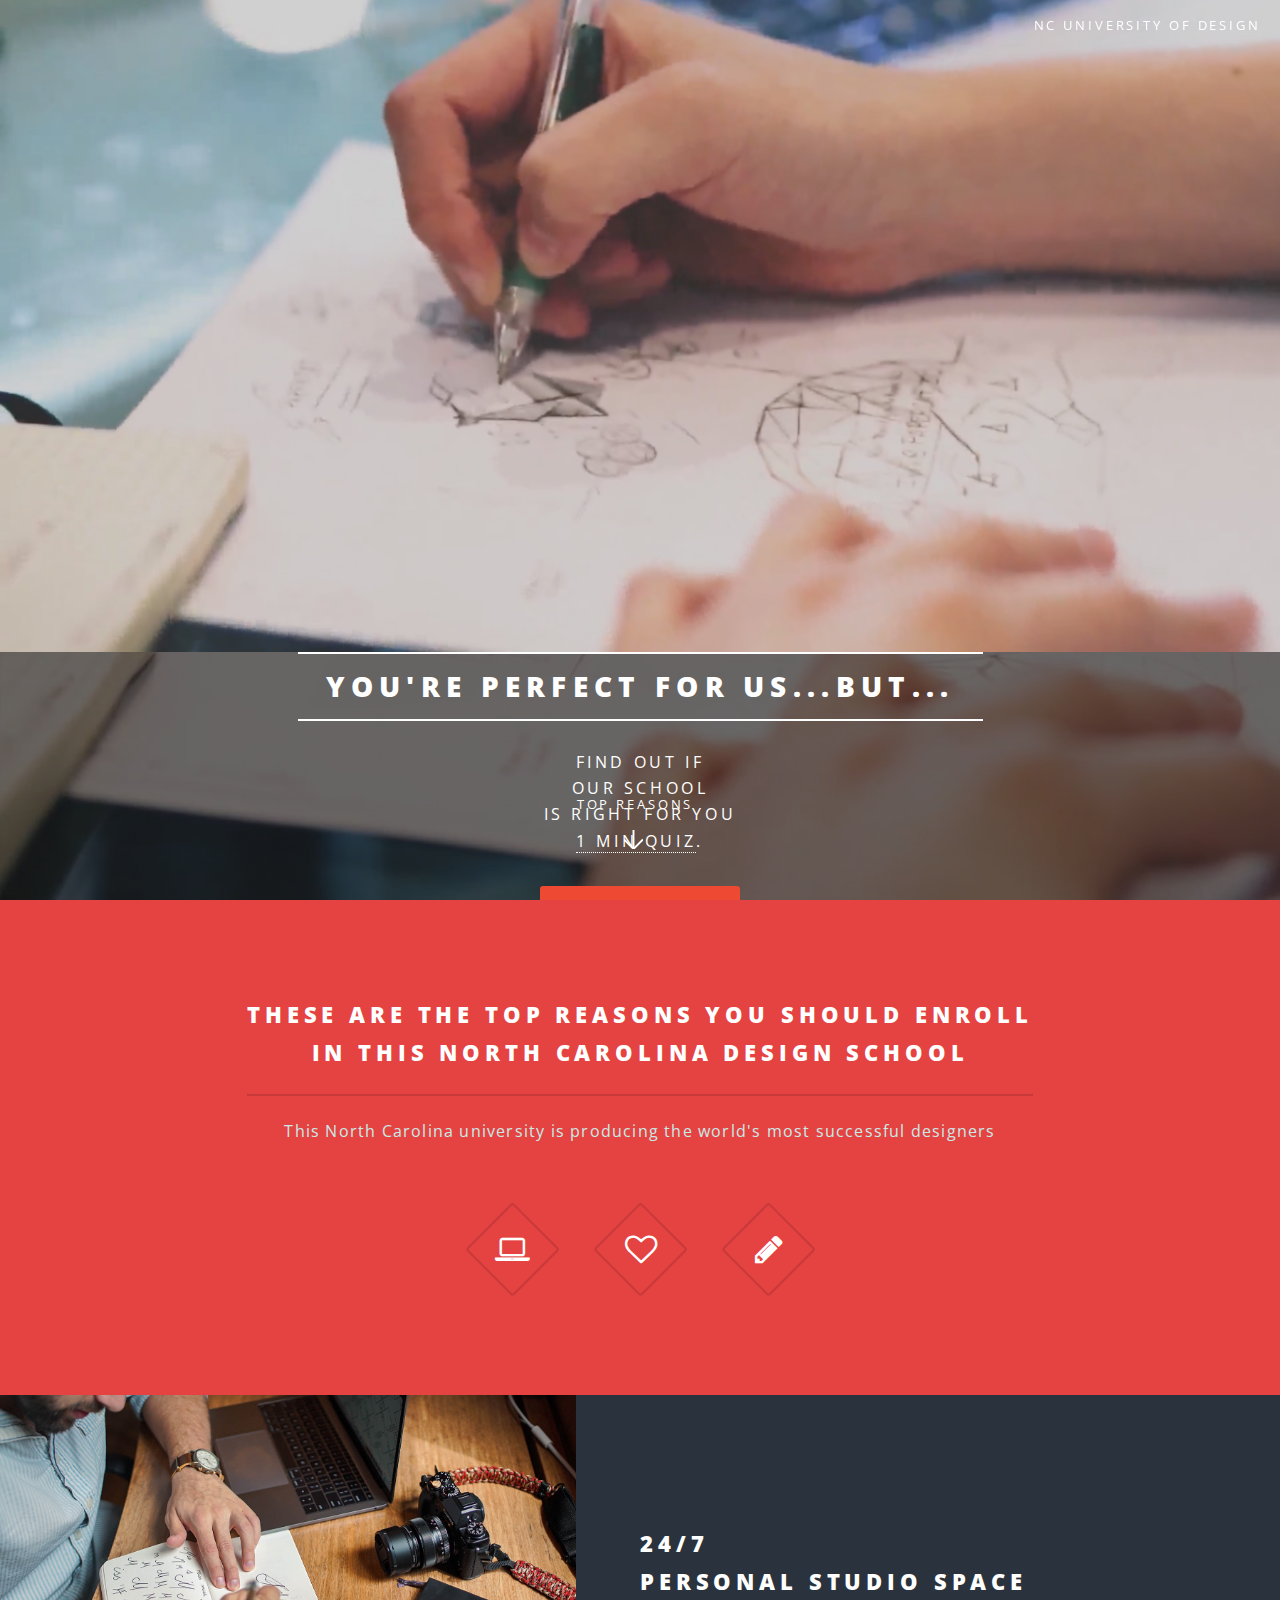
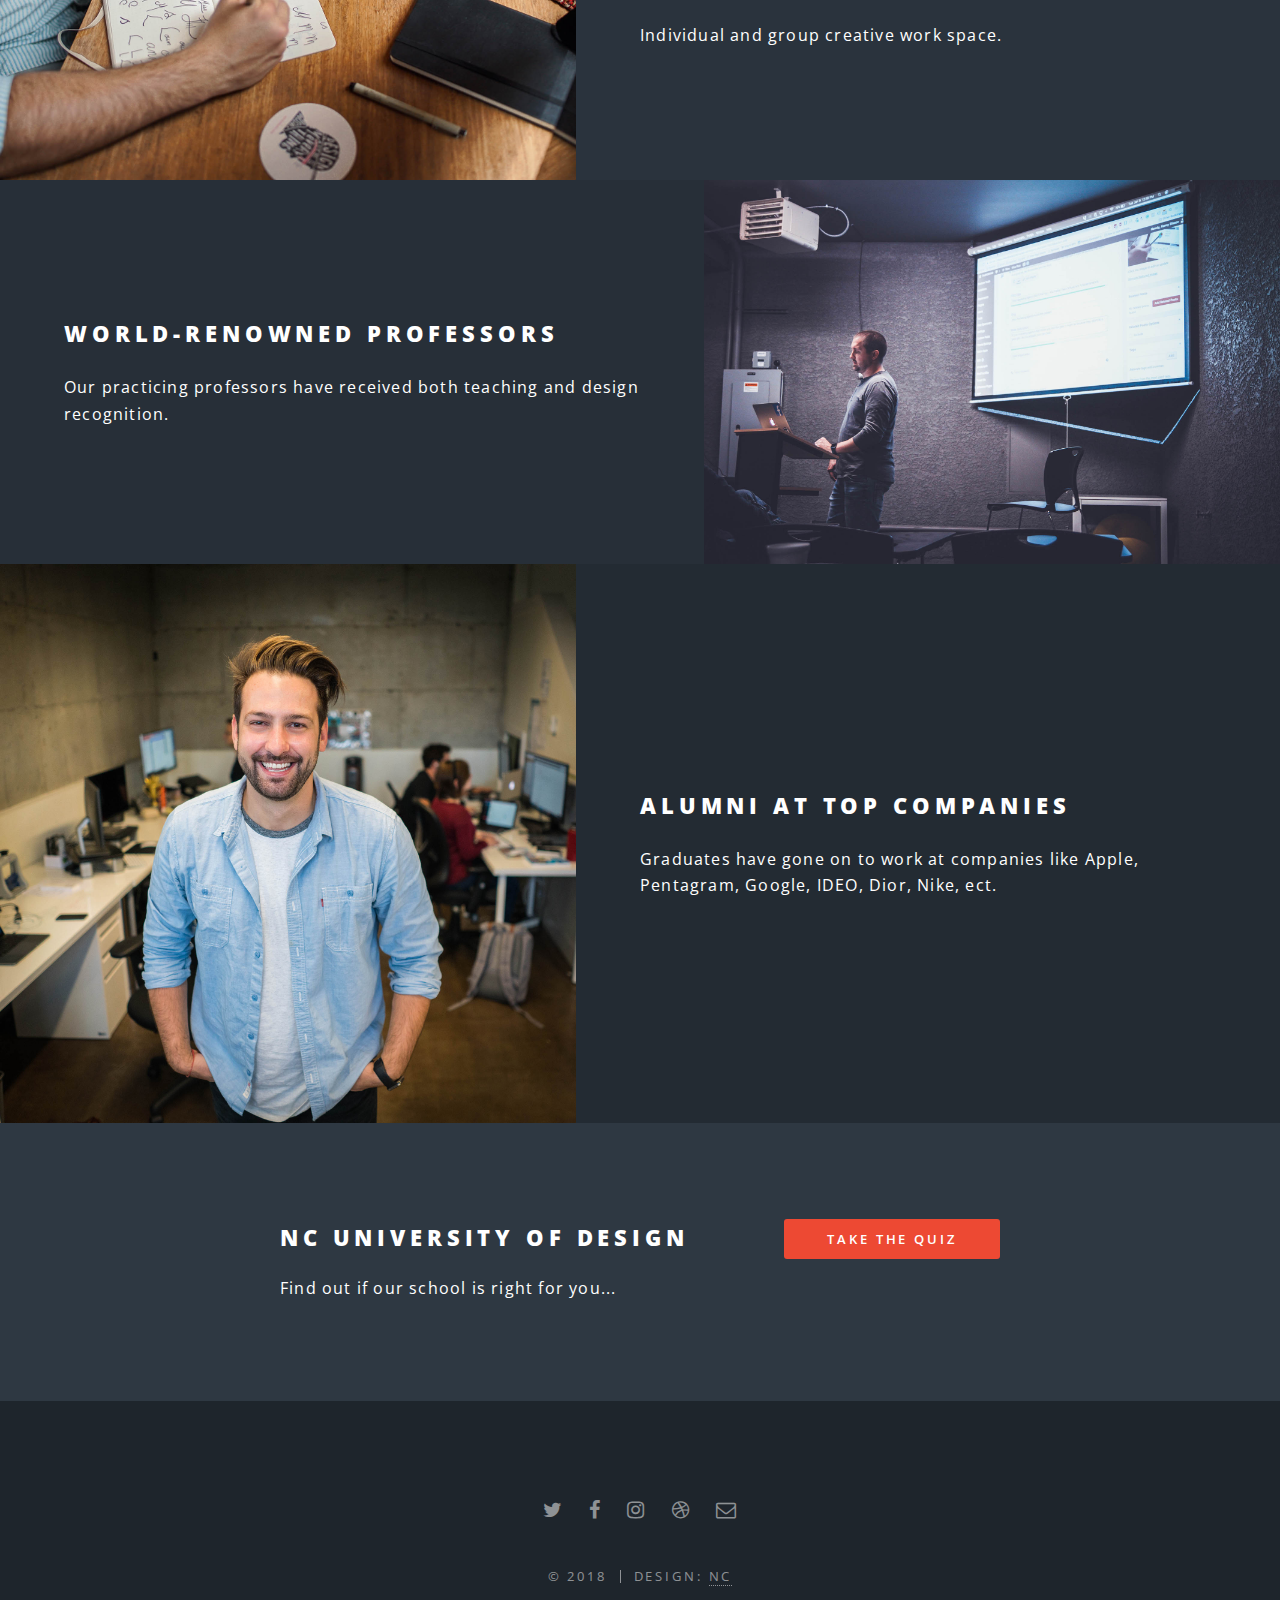
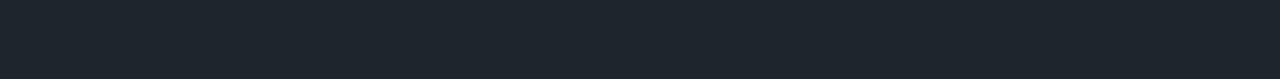
<file: index.html>
<!DOCTYPE HTML>
<!--
	Spectral by HTML5 UP
	html5up.net | @ajlkn
	Free for personal and commercial use under the CCA 3.0 license (html5up.net/license)
-->
<html>
	<head>
<!-- Global site tag (gtag.js) - Google Analytics -->
<script async src="https://www.googletagmanager.com/gtag/js?id=UA-113522262-2"></script>
<script>
  window.dataLayer = window.dataLayer || [];
  function gtag(){dataLayer.push(arguments);}
  gtag('js', new Date());

  gtag('config', 'UA-113522262-2');
</script>

		<title>NC University of Design</title>
		<meta charset="utf-8" />
		<meta name="viewport" content="width=device-width, initial-scale=1" />
		<!--[if lte IE 8]><script src="assets/js/ie/html5shiv.js"></script><![endif]-->
		<link rel="stylesheet" href="assets/css/main.css" />
		<!--[if lte IE 8]><link rel="stylesheet" href="assets/css/ie8.css" /><![endif]-->
		<!--[if lte IE 9]><link rel="stylesheet" href="assets/css/ie9.css" /><![endif]-->
	</head>
	<body class="landing">

		<!-- Page Wrapper -->
			<div id="page-wrapper">


				<!-- Header -->
					<header id="header" class="alt">
						<h1><a href="index.html"></a></h1>
						<nav id="nav">
							<ul>
								<li class="special">
									<a href="" class=""><span>NC University of Design</span></a>
									<div id="menu">
										<ul>
<!--											<li><a href="index.html">Home</a></li>-->
<!--											<li><a href="generic.html">Learn More</a></li>-->
											
										</ul>
									</div>
								</li>
							</ul>
						</nav>
					</header>

				<!-- Banner -->
					<section id="banner">

                        <video id="myVideo" autoplay poster="images/preloadPoster.png" >
<!--                        <source src="images/bannervid.mp4" type="video/mp4" >-->
                        </video>

						<div class="inner">
							<h2>YOU'RE PERFECT FOR US...BUT...</h2>
							<p>Find out IF<br />
							our school  <br />
							is right for you <br />
<a href="/generic.html">1 min Quiz</a>.</p>
							<ul class="actions">
                                <li><a href="generic.html" class="button special">Take The Quiz</a></li>
               
							</ul>
						</div>
						<a href="#one" class="more scrolly">Top Reasons</a>
					</section>

				<!-- One -->
					<section id="one" class="wrapper style1 special">
						<div class="inner">
							<header class="major">
								<h2>These are the Top reasons you should enroll 
<br />
								in this North Carolina Design School</h2>
								<p>This North Carolina university is producing the world's most successful designers<br />
								</p>
							</header>
							<ul class="icons major">
								<li><span class="icon fa-laptop major style1"><span class="label">Lorem</span></span></li>
								<li><span class="icon fa-heart-o major style2"><span class="label">Ipsum</span></span></li>
								<li><span class="icon fa-pencil major style3"><span class="label">Dolor</span></span></li>
							</ul>
						</div>
					</section>

				<!-- Two -->
					<section id="two" class="wrapper alt style2">
						<section class="spotlight">
							<div class="image"><img src="images/pic01.jpg" alt="" /></div><div class="content">
								<h2>24/7<br />
								Personal Studio Space</h2>
								<p>Individual and group creative work space.</p>
							</div>
						</section>
						<section class="spotlight">
							<div class="image"><img src="images/pic02.jpg" alt="" /></div><div class="content">
								<h2>World-Renowned Professors<br />
								</h2>
								<p>Our practicing professors have received both teaching and design recognition.</p>
							</div>
						</section>
						<section class="spotlight">
							<div class="image"><img src="images/pic03.jpg" alt="" /></div><div class="content">
								<h2>Alumni at Top Companies<br />
								</h2>
								<p>Graduates have gone on to work at companies like Apple, Pentagram, Google, IDEO, Dior, Nike, ect.</p>
							</div>
						</section>
					</section>

				<!-- Three -->
<!--					<section id="three" class="wrapper style3 special">-->
						<div class="inner">
<!--
							<header class="major">
								<h2>Accumsan mus tortor nunc aliquet</h2>
								<p>Aliquam ut ex ut augue consectetur interdum. Donec amet imperdiet eleifend<br />
								fringilla tincidunt. Nullam dui leo Aenean mi ligula, rhoncus ullamcorper.</p>
							</header>
-->
<!--							<ul class="features">-->
<!--
								<li class="icon fa-laptop">
									<h3>Personal Studio Space</h3>
									<p>Individual and group creative work space</p>
								</li>
								<li class="icon fa-pencil">
									<h3>World-Renowned Professors</h3>
									<p>Our practicing professors have received both teaching and design recognition.</p>
								</li>
								<li class="icon fa-laptop">
									<h3>Alumni at Top Companies</h3>
									<p>Graduates have gone on to work at companies like Apple, Pentagram, Google, IDEO, Dior, Nike, ect.</p>
								</li>
								<li class="icon fa-laptop">
									<h3>Cutting-Edge Technology</h3>
									<p>State of the art material and computer labs.</p>
								</li>
								<li class="icon fa-graduation-cap">
									<h3>International Experience</h3>
									<p>Options for study abroad at programs all over the world.</p>
								</li>
								<li class="icon fa-flag-o">
									<h3>Many Design Majors</h3>
									<p>From architecture to industrial and graphic design, and more. We have it all.</p>
								</li>
-->
<!--							</ul>-->
						</div>
<!--					</section>-->

				<!-- CTA -->
					<section id="cta" class="wrapper style4">
						<div class="inner">
							<header>
								<h2>NC University of Design</h2>
								<p>Find out if our school is right for you...</p>
							</header>
							<ul class="actions vertical">
								<li><a href="generic.html" class="button fit special">Take The Quiz</a></li>
<!--								<li><a href="#" class="button fit">Learn More</a></li>-->
							</ul>
						</div>
					</section>

				<!-- Footer -->
					<footer id="footer">
						<ul class="icons">
							<li><a href="#" class="icon fa-twitter"><span class="label">Twitter</span></a></li>
							<li><a href="#" class="icon fa-facebook"><span class="label">Facebook</span></a></li>
							<li><a href="#" class="icon fa-instagram"><span class="label">Instagram</span></a></li>
							<li><a href="#" class="icon fa-dribbble"><span class="label">Dribbble</span></a></li>
							<li><a href="#" class="icon fa-envelope-o"><span class="label">Email</span></a></li>
						</ul>
						<ul class="copyright">
							<li>&copy; 2018</li><li>Design: <a href="">NC</a></li>
						</ul>
					</footer>

			</div>

		<!-- Scripts -->
			<script src="assets/js/jquery.min.js"></script>
			<script src="assets/js/jquery.scrollex.min.js"></script>
			<script src="assets/js/jquery.scrolly.min.js"></script>
			<script src="assets/js/skel.min.js"></script>
			<script src="assets/js/util.js"></script>
			<!--[if lte IE 8]><script src="assets/js/ie/respond.min.js"></script><![endif]-->
			<script src="assets/js/main.js"></script>

	</body>
</html>
</file>
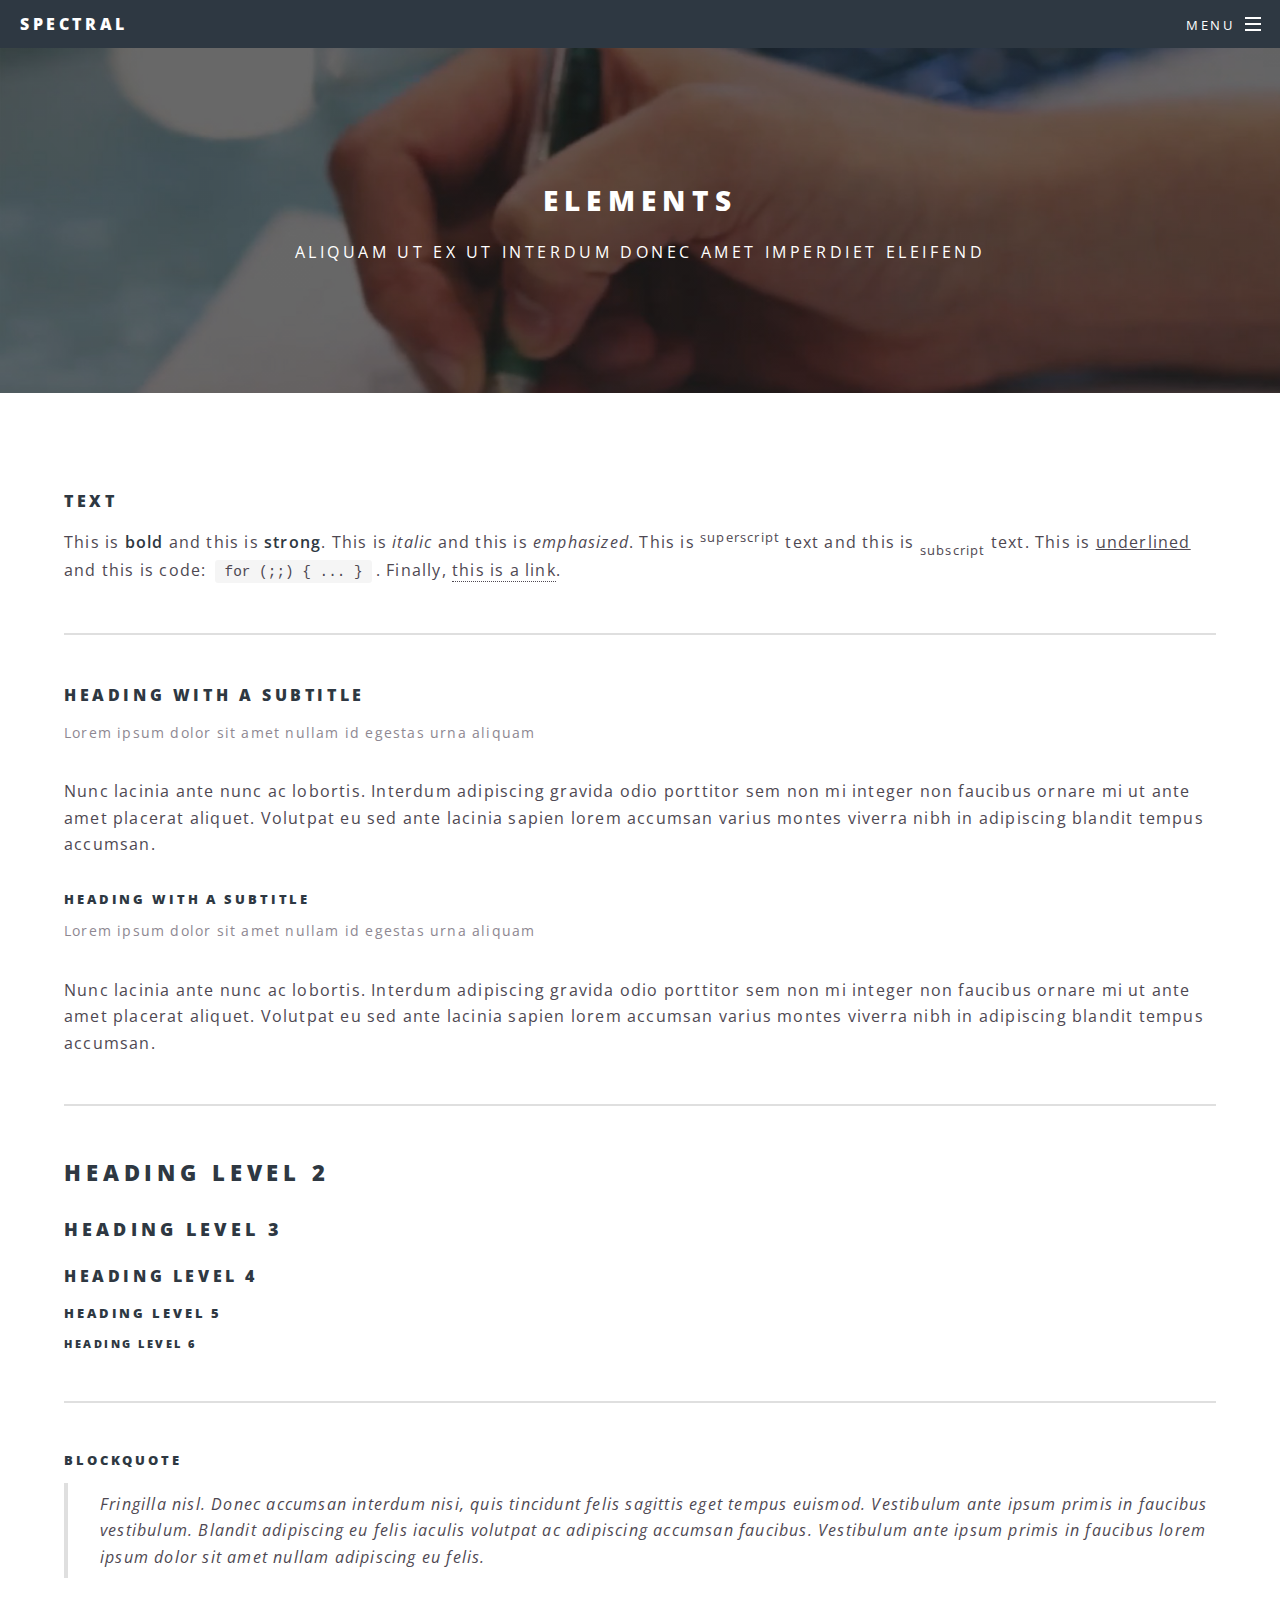
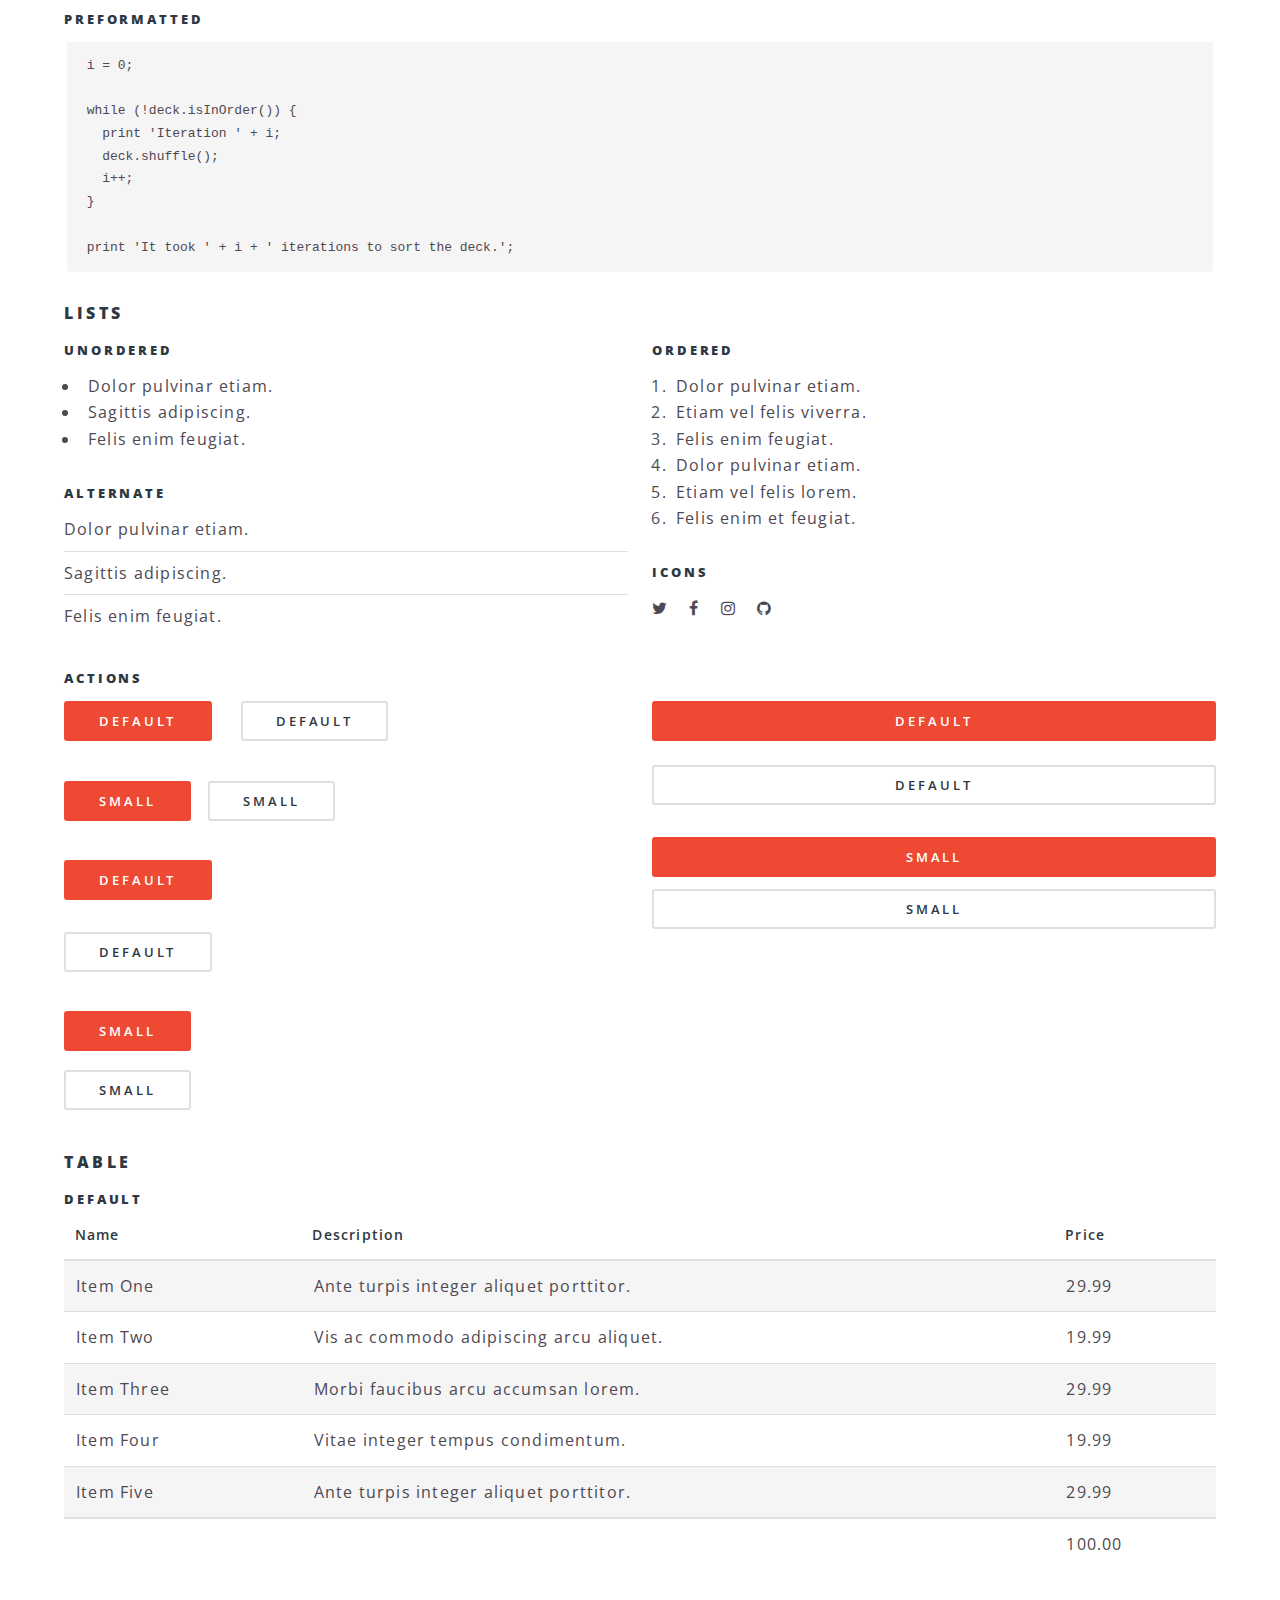
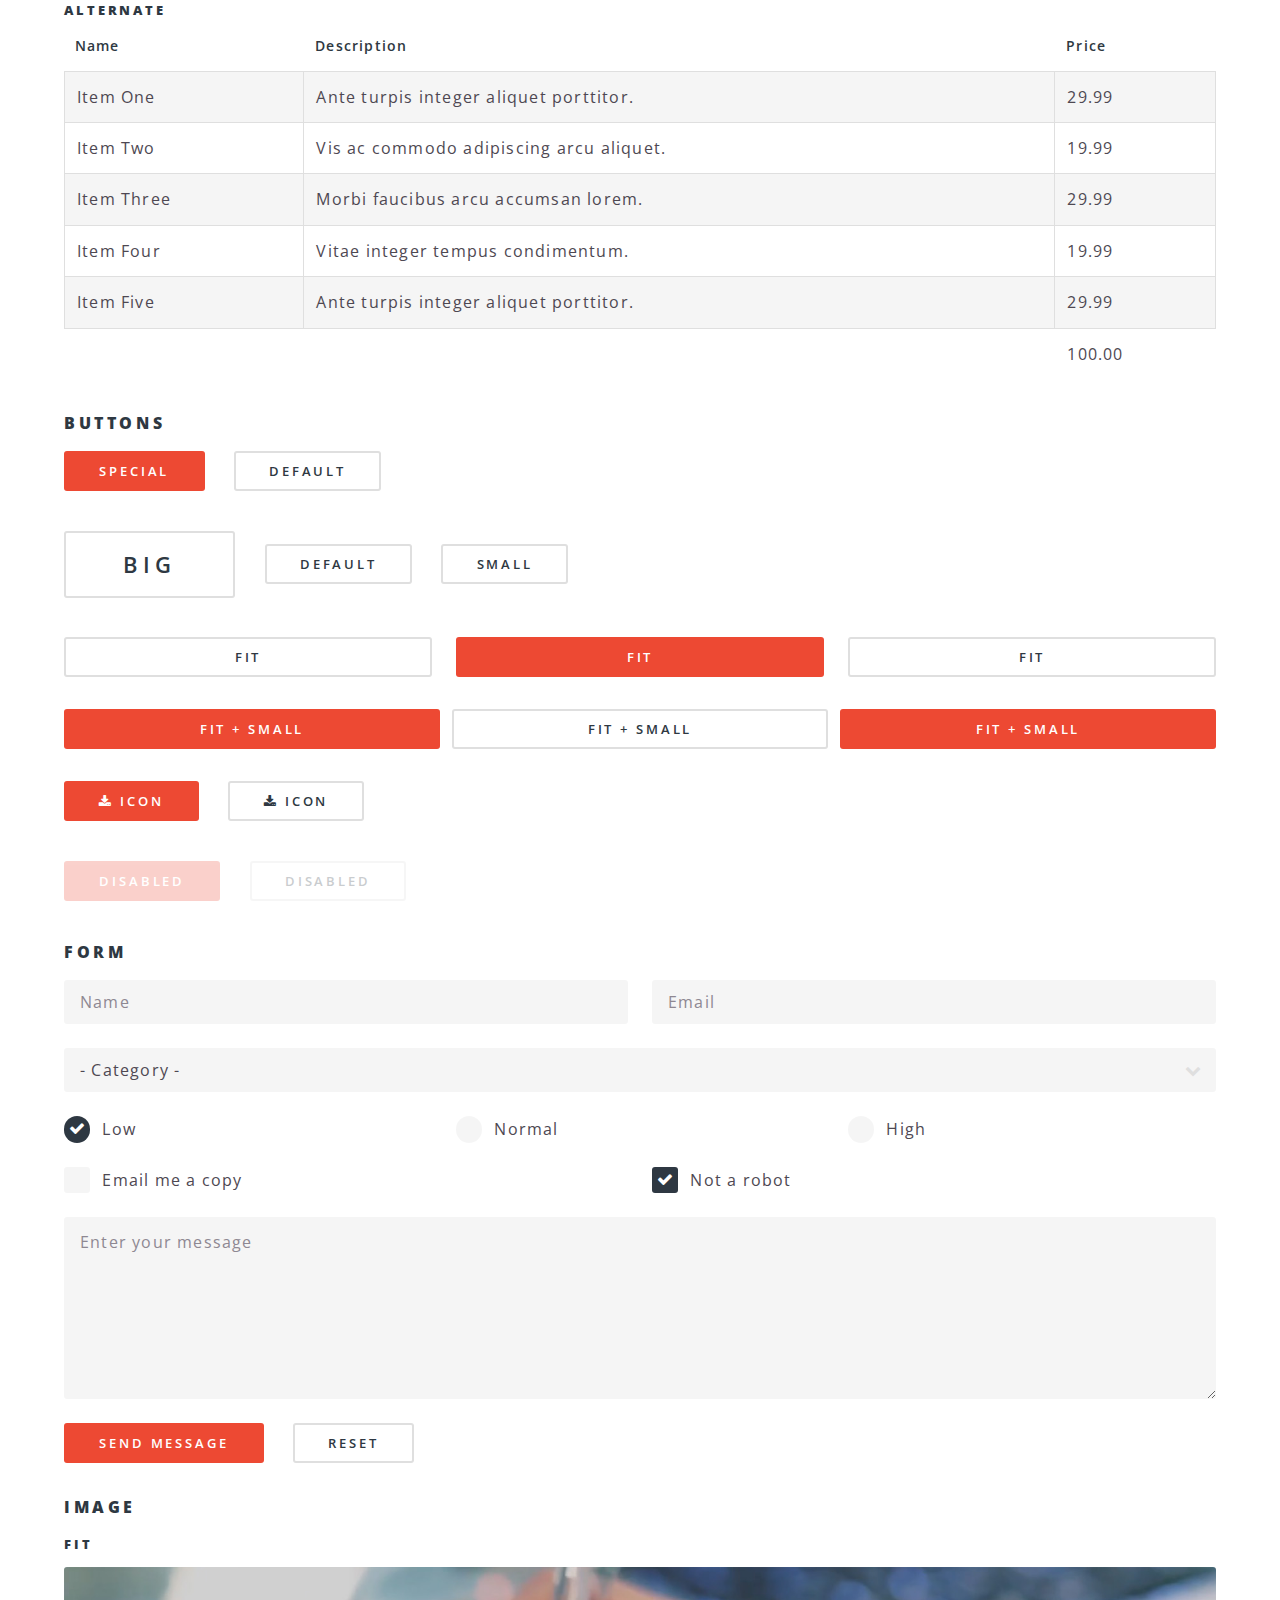
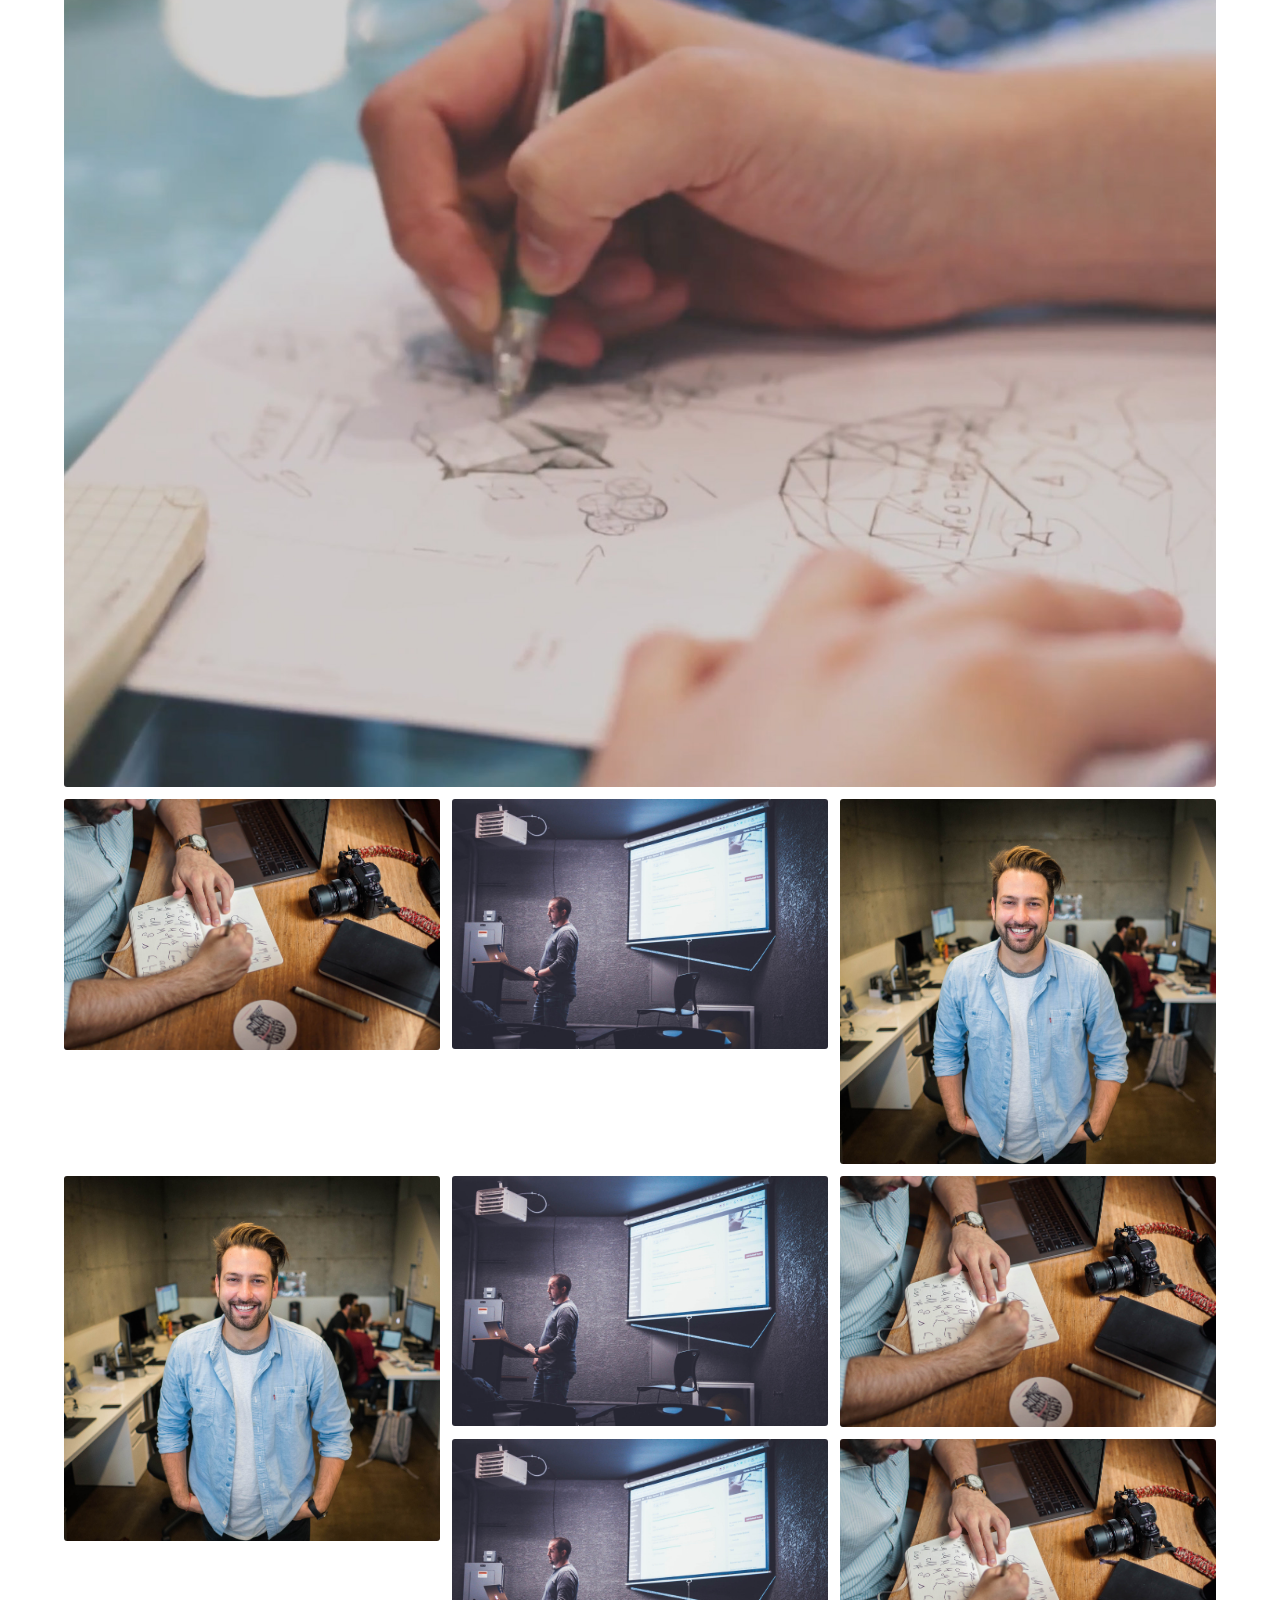
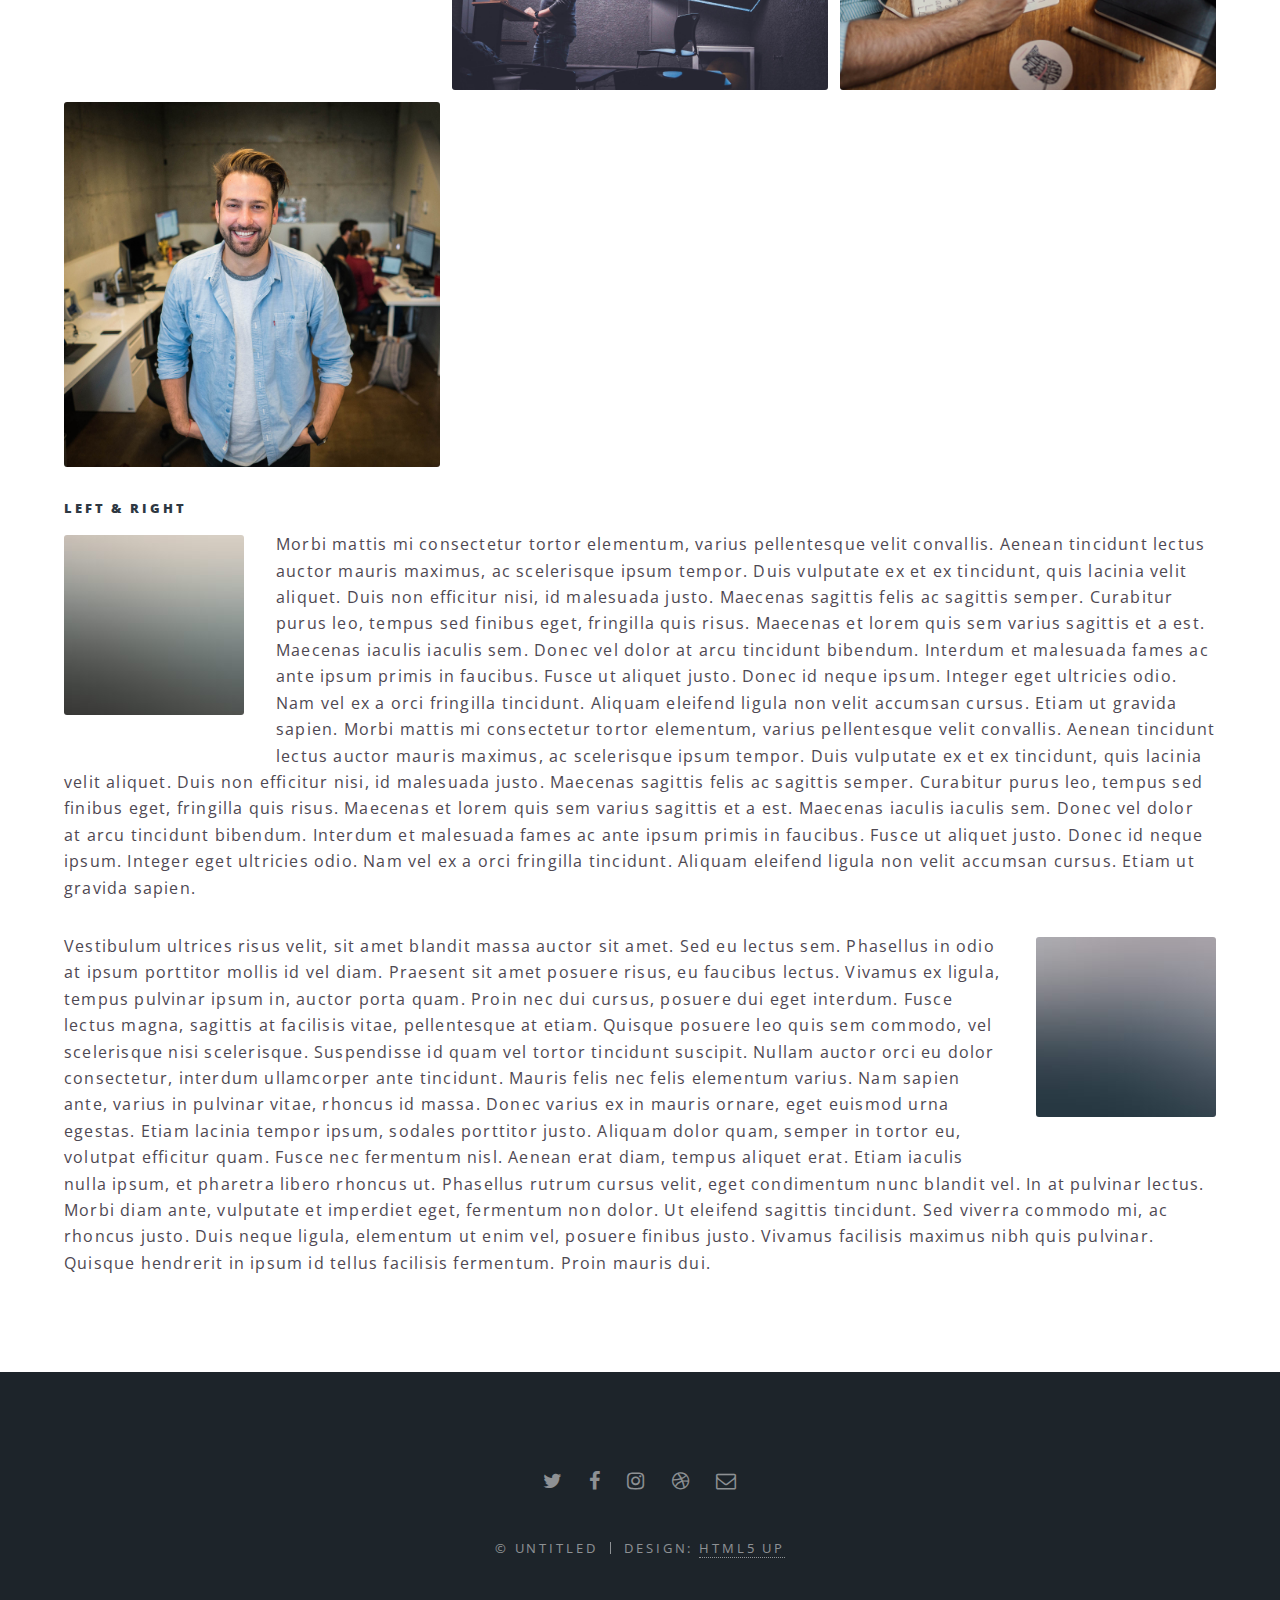
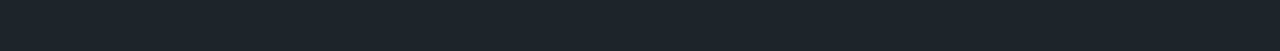
<file: elements.html>
<!DOCTYPE HTML>
<!--
	Spectral by HTML5 UP
	html5up.net | @ajlkn
	Free for personal and commercial use under the CCA 3.0 license (html5up.net/license)
-->
<html>
	<head>
		<title>Elements - Spectral by HTML5 UP</title>
		<meta charset="utf-8" />
		<meta name="viewport" content="width=device-width, initial-scale=1" />
		<!--[if lte IE 8]><script src="assets/js/ie/html5shiv.js"></script><![endif]-->
		<link rel="stylesheet" href="assets/css/main.css" />
		<!--[if lte IE 8]><link rel="stylesheet" href="assets/css/ie8.css" /><![endif]-->
		<!--[if lte IE 9]><link rel="stylesheet" href="assets/css/ie9.css" /><![endif]-->
	</head>
	<body>

		<!-- Page Wrapper -->
			<div id="page-wrapper">

				<!-- Header -->
					<header id="header">
						<h1><a href="index.html">Spectral</a></h1>
						<nav id="nav">
							<ul>
								<li class="special">
									<a href="#menu" class="menuToggle"><span>Menu</span></a>
									<div id="menu">
										<ul>
											<li><a href="index.html">Home</a></li>
											<li><a href="generic.html">Generic</a></li>
											<li><a href="elements.html">Elements</a></li>
											<li><a href="#">Sign Up</a></li>
											<li><a href="#">Log In</a></li>
										</ul>
									</div>
								</li>
							</ul>
						</nav>
					</header>

				<!-- Main -->
					<article id="main">
						<header>
							<h2>Elements</h2>
							<p>Aliquam ut ex ut interdum donec amet imperdiet eleifend</p>
						</header>
						<section class="wrapper style5">
							<div class="inner">

								<section>
									<h4>Text</h4>
									<p>This is <b>bold</b> and this is <strong>strong</strong>. This is <i>italic</i> and this is <em>emphasized</em>.
									This is <sup>superscript</sup> text and this is <sub>subscript</sub> text.
									This is <u>underlined</u> and this is code: <code>for (;;) { ... }</code>. Finally, <a href="#">this is a link</a>.</p>
									<hr />
									<header>
										<h4>Heading with a Subtitle</h4>
										<p>Lorem ipsum dolor sit amet nullam id egestas urna aliquam</p>
									</header>
									<p>Nunc lacinia ante nunc ac lobortis. Interdum adipiscing gravida odio porttitor sem non mi integer non faucibus ornare mi ut ante amet placerat aliquet. Volutpat eu sed ante lacinia sapien lorem accumsan varius montes viverra nibh in adipiscing blandit tempus accumsan.</p>
									<header>
										<h5>Heading with a Subtitle</h5>
										<p>Lorem ipsum dolor sit amet nullam id egestas urna aliquam</p>
									</header>
									<p>Nunc lacinia ante nunc ac lobortis. Interdum adipiscing gravida odio porttitor sem non mi integer non faucibus ornare mi ut ante amet placerat aliquet. Volutpat eu sed ante lacinia sapien lorem accumsan varius montes viverra nibh in adipiscing blandit tempus accumsan.</p>
									<hr />
									<h2>Heading Level 2</h2>
									<h3>Heading Level 3</h3>
									<h4>Heading Level 4</h4>
									<h5>Heading Level 5</h5>
									<h6>Heading Level 6</h6>
									<hr />
									<h5>Blockquote</h5>
									<blockquote>Fringilla nisl. Donec accumsan interdum nisi, quis tincidunt felis sagittis eget tempus euismod. Vestibulum ante ipsum primis in faucibus vestibulum. Blandit adipiscing eu felis iaculis volutpat ac adipiscing accumsan faucibus. Vestibulum ante ipsum primis in faucibus lorem ipsum dolor sit amet nullam adipiscing eu felis.</blockquote>
									<h5>Preformatted</h5>
									<pre><code>i = 0;

while (!deck.isInOrder()) {
  print 'Iteration ' + i;
  deck.shuffle();
  i++;
}

print 'It took ' + i + ' iterations to sort the deck.';</code></pre>
								</section>

								<section>
									<h4>Lists</h4>
									<div class="row">
										<div class="6u 12u$(medium)">
											<h5>Unordered</h5>
											<ul>
												<li>Dolor pulvinar etiam.</li>
												<li>Sagittis adipiscing.</li>
												<li>Felis enim feugiat.</li>
											</ul>
											<h5>Alternate</h5>
											<ul class="alt">
												<li>Dolor pulvinar etiam.</li>
												<li>Sagittis adipiscing.</li>
												<li>Felis enim feugiat.</li>
											</ul>
										</div>
										<div class="6u$ 12u$(medium)">
											<h5>Ordered</h5>
											<ol>
												<li>Dolor pulvinar etiam.</li>
												<li>Etiam vel felis viverra.</li>
												<li>Felis enim feugiat.</li>
												<li>Dolor pulvinar etiam.</li>
												<li>Etiam vel felis lorem.</li>
												<li>Felis enim et feugiat.</li>
											</ol>
											<h5>Icons</h5>
											<ul class="icons">
												<li><a href="#" class="icon fa-twitter"><span class="label">Twitter</span></a></li>
												<li><a href="#" class="icon fa-facebook"><span class="label">Facebook</span></a></li>
												<li><a href="#" class="icon fa-instagram"><span class="label">Instagram</span></a></li>
												<li><a href="#" class="icon fa-github"><span class="label">Github</span></a></li>
											</ul>
										</div>
									</div>
									<h5>Actions</h5>
									<div class="row">
										<div class="6u 12u$(medium)">
											<ul class="actions">
												<li><a href="#" class="button special">Default</a></li>
												<li><a href="#" class="button">Default</a></li>
											</ul>
											<ul class="actions small">
												<li><a href="#" class="button special small">Small</a></li>
												<li><a href="#" class="button small">Small</a></li>
											</ul>
											<ul class="actions vertical">
												<li><a href="#" class="button special">Default</a></li>
												<li><a href="#" class="button">Default</a></li>
											</ul>
											<ul class="actions vertical small">
												<li><a href="#" class="button special small">Small</a></li>
												<li><a href="#" class="button small">Small</a></li>
											</ul>
										</div>
										<div class="6u 12u$(medium)">
											<ul class="actions vertical">
												<li><a href="#" class="button special fit">Default</a></li>
												<li><a href="#" class="button fit">Default</a></li>
											</ul>
											<ul class="actions vertical small">
												<li><a href="#" class="button special small fit">Small</a></li>
												<li><a href="#" class="button small fit">Small</a></li>
											</ul>
										</div>
									</div>
								</section>

								<section>
									<h4>Table</h4>
									<h5>Default</h5>
									<div class="table-wrapper">
										<table>
											<thead>
												<tr>
													<th>Name</th>
													<th>Description</th>
													<th>Price</th>
												</tr>
											</thead>
											<tbody>
												<tr>
													<td>Item One</td>
													<td>Ante turpis integer aliquet porttitor.</td>
													<td>29.99</td>
												</tr>
												<tr>
													<td>Item Two</td>
													<td>Vis ac commodo adipiscing arcu aliquet.</td>
													<td>19.99</td>
												</tr>
												<tr>
													<td>Item Three</td>
													<td> Morbi faucibus arcu accumsan lorem.</td>
													<td>29.99</td>
												</tr>
												<tr>
													<td>Item Four</td>
													<td>Vitae integer tempus condimentum.</td>
													<td>19.99</td>
												</tr>
												<tr>
													<td>Item Five</td>
													<td>Ante turpis integer aliquet porttitor.</td>
													<td>29.99</td>
												</tr>
											</tbody>
											<tfoot>
												<tr>
													<td colspan="2"></td>
													<td>100.00</td>
												</tr>
											</tfoot>
										</table>
									</div>

									<h5>Alternate</h5>
									<div class="table-wrapper">
										<table class="alt">
											<thead>
												<tr>
													<th>Name</th>
													<th>Description</th>
													<th>Price</th>
												</tr>
											</thead>
											<tbody>
												<tr>
													<td>Item One</td>
													<td>Ante turpis integer aliquet porttitor.</td>
													<td>29.99</td>
												</tr>
												<tr>
													<td>Item Two</td>
													<td>Vis ac commodo adipiscing arcu aliquet.</td>
													<td>19.99</td>
												</tr>
												<tr>
													<td>Item Three</td>
													<td> Morbi faucibus arcu accumsan lorem.</td>
													<td>29.99</td>
												</tr>
												<tr>
													<td>Item Four</td>
													<td>Vitae integer tempus condimentum.</td>
													<td>19.99</td>
												</tr>
												<tr>
													<td>Item Five</td>
													<td>Ante turpis integer aliquet porttitor.</td>
													<td>29.99</td>
												</tr>
											</tbody>
											<tfoot>
												<tr>
													<td colspan="2"></td>
													<td>100.00</td>
												</tr>
											</tfoot>
										</table>
									</div>
								</section>

								<section>
									<h4>Buttons</h4>
									<ul class="actions">
										<li><a href="#" class="button special">Special</a></li>
										<li><a href="#" class="button">Default</a></li>
									</ul>
									<ul class="actions">
										<li><a href="#" class="button big">Big</a></li>
										<li><a href="#" class="button">Default</a></li>
										<li><a href="#" class="button small">Small</a></li>
									</ul>
									<ul class="actions fit">
										<li><a href="#" class="button fit">Fit</a></li>
										<li><a href="#" class="button special fit">Fit</a></li>
										<li><a href="#" class="button fit">Fit</a></li>
									</ul>
									<ul class="actions fit small">
										<li><a href="#" class="button special fit small">Fit + Small</a></li>
										<li><a href="#" class="button fit small">Fit + Small</a></li>
										<li><a href="#" class="button special fit small">Fit + Small</a></li>
									</ul>
									<ul class="actions">
										<li><a href="#" class="button special icon fa-download">Icon</a></li>
										<li><a href="#" class="button icon fa-download">Icon</a></li>
									</ul>
									<ul class="actions">
										<li><span class="button special disabled">Disabled</span></li>
										<li><span class="button disabled">Disabled</span></li>
									</ul>
								</section>

								<section>
									<h4>Form</h4>
									<form method="post" action="#">
										<div class="row uniform">
											<div class="6u 12u$(xsmall)">
												<input type="text" name="demo-name" id="demo-name" value="" placeholder="Name" />
											</div>
											<div class="6u$ 12u$(xsmall)">
												<input type="email" name="demo-email" id="demo-email" value="" placeholder="Email" />
											</div>
											<div class="12u$">
												<div class="select-wrapper">
													<select name="demo-category" id="demo-category">
														<option value="">- Category -</option>
														<option value="1">Manufacturing</option>
														<option value="1">Shipping</option>
														<option value="1">Administration</option>
														<option value="1">Human Resources</option>
													</select>
												</div>
											</div>
											<div class="4u 12u$(small)">
												<input type="radio" id="demo-priority-low" name="demo-priority" checked>
												<label for="demo-priority-low">Low</label>
											</div>
											<div class="4u 12u$(small)">
												<input type="radio" id="demo-priority-normal" name="demo-priority">
												<label for="demo-priority-normal">Normal</label>
											</div>
											<div class="4u$ 12u$(small)">
												<input type="radio" id="demo-priority-high" name="demo-priority">
												<label for="demo-priority-high">High</label>
											</div>
											<div class="6u 12u$(small)">
												<input type="checkbox" id="demo-copy" name="demo-copy">
												<label for="demo-copy">Email me a copy</label>
											</div>
											<div class="6u$ 12u$(small)">
												<input type="checkbox" id="demo-human" name="demo-human" checked>
												<label for="demo-human">Not a robot</label>
											</div>
											<div class="12u$">
												<textarea name="demo-message" id="demo-message" placeholder="Enter your message" rows="6"></textarea>
											</div>
											<div class="12u$">
												<ul class="actions">
													<li><input type="submit" value="Send Message" class="special" /></li>
													<li><input type="reset" value="Reset" /></li>
												</ul>
											</div>
										</div>
									</form>
								</section>

								<section>
									<h4>Image</h4>
									<h5>Fit</h5>
									<div class="box alt">
										<div class="row uniform 50%">
											<div class="12u"><span class="image fit"><img src="images/banner.jpg" alt="" /></span></div>
											<div class="4u"><span class="image fit"><img src="images/pic01.jpg" alt="" /></span></div>
											<div class="4u"><span class="image fit"><img src="images/pic02.jpg" alt="" /></span></div>
											<div class="4u"><span class="image fit"><img src="images/pic03.jpg" alt="" /></span></div>
											<div class="4u"><span class="image fit"><img src="images/pic03.jpg" alt="" /></span></div>
											<div class="4u"><span class="image fit"><img src="images/pic02.jpg" alt="" /></span></div>
											<div class="4u"><span class="image fit"><img src="images/pic01.jpg" alt="" /></span></div>
											<div class="4u"><span class="image fit"><img src="images/pic02.jpg" alt="" /></span></div>
											<div class="4u"><span class="image fit"><img src="images/pic01.jpg" alt="" /></span></div>
											<div class="4u"><span class="image fit"><img src="images/pic03.jpg" alt="" /></span></div>
										</div>
									</div>
									<h5>Left &amp; Right</h5>
									<p><span class="image left"><img src="images/pic04.jpg" alt="" /></span>Morbi mattis mi consectetur tortor elementum, varius pellentesque velit convallis. Aenean tincidunt lectus auctor mauris maximus, ac scelerisque ipsum tempor. Duis vulputate ex et ex tincidunt, quis lacinia velit aliquet. Duis non efficitur nisi, id malesuada justo. Maecenas sagittis felis ac sagittis semper. Curabitur purus leo, tempus sed finibus eget, fringilla quis risus. Maecenas et lorem quis sem varius sagittis et a est. Maecenas iaculis iaculis sem. Donec vel dolor at arcu tincidunt bibendum. Interdum et malesuada fames ac ante ipsum primis in faucibus. Fusce ut aliquet justo. Donec id neque ipsum. Integer eget ultricies odio. Nam vel ex a orci fringilla tincidunt. Aliquam eleifend ligula non velit accumsan cursus. Etiam ut gravida sapien. Morbi mattis mi consectetur tortor elementum, varius pellentesque velit convallis. Aenean tincidunt lectus auctor mauris maximus, ac scelerisque ipsum tempor. Duis vulputate ex et ex tincidunt, quis lacinia velit aliquet. Duis non efficitur nisi, id malesuada justo. Maecenas sagittis felis ac sagittis semper. Curabitur purus leo, tempus sed finibus eget, fringilla quis risus. Maecenas et lorem quis sem varius sagittis et a est. Maecenas iaculis iaculis sem. Donec vel dolor at arcu tincidunt bibendum. Interdum et malesuada fames ac ante ipsum primis in faucibus. Fusce ut aliquet justo. Donec id neque ipsum. Integer eget ultricies odio. Nam vel ex a orci fringilla tincidunt. Aliquam eleifend ligula non velit accumsan cursus. Etiam ut gravida sapien.</p>
									<p><span class="image right"><img src="images/pic05.jpg" alt="" /></span>Vestibulum ultrices risus velit, sit amet blandit massa auctor sit amet. Sed eu lectus sem. Phasellus in odio at ipsum porttitor mollis id vel diam. Praesent sit amet posuere risus, eu faucibus lectus. Vivamus ex ligula, tempus pulvinar ipsum in, auctor porta quam. Proin nec dui cursus, posuere dui eget interdum. Fusce lectus magna, sagittis at facilisis vitae, pellentesque at etiam. Quisque posuere leo quis sem commodo, vel scelerisque nisi scelerisque. Suspendisse id quam vel tortor tincidunt suscipit. Nullam auctor orci eu dolor consectetur, interdum ullamcorper ante tincidunt. Mauris felis nec felis elementum varius. Nam sapien ante, varius in pulvinar vitae, rhoncus id massa. Donec varius ex in mauris ornare, eget euismod urna egestas. Etiam lacinia tempor ipsum, sodales porttitor justo. Aliquam dolor quam, semper in tortor eu, volutpat efficitur quam. Fusce nec fermentum nisl. Aenean erat diam, tempus aliquet erat. Etiam iaculis nulla ipsum, et pharetra libero rhoncus ut. Phasellus rutrum cursus velit, eget condimentum nunc blandit vel. In at pulvinar lectus. Morbi diam ante, vulputate et imperdiet eget, fermentum non dolor. Ut eleifend sagittis tincidunt. Sed viverra commodo mi, ac rhoncus justo. Duis neque ligula, elementum ut enim vel, posuere finibus justo. Vivamus facilisis maximus nibh quis pulvinar. Quisque hendrerit in ipsum id tellus facilisis fermentum. Proin mauris dui.</p>
								</section>

							</div>
						</section>
					</article>

				<!-- Footer -->
					<footer id="footer">
						<ul class="icons">
							<li><a href="#" class="icon fa-twitter"><span class="label">Twitter</span></a></li>
							<li><a href="#" class="icon fa-facebook"><span class="label">Facebook</span></a></li>
							<li><a href="#" class="icon fa-instagram"><span class="label">Instagram</span></a></li>
							<li><a href="#" class="icon fa-dribbble"><span class="label">Dribbble</span></a></li>
							<li><a href="#" class="icon fa-envelope-o"><span class="label">Email</span></a></li>
						</ul>
						<ul class="copyright">
							<li>&copy; Untitled</li><li>Design: <a href="http://html5up.net">HTML5 UP</a></li>
						</ul>
					</footer>

			</div>

		<!-- Scripts -->
			<script src="assets/js/jquery.min.js"></script>
			<script src="assets/js/jquery.scrollex.min.js"></script>
			<script src="assets/js/jquery.scrolly.min.js"></script>
			<script src="assets/js/skel.min.js"></script>
			<script src="assets/js/util.js"></script>
			<!--[if lte IE 8]><script src="assets/js/ie/respond.min.js"></script><![endif]-->
			<script src="assets/js/main.js"></script>

	</body>
</html>
</file>
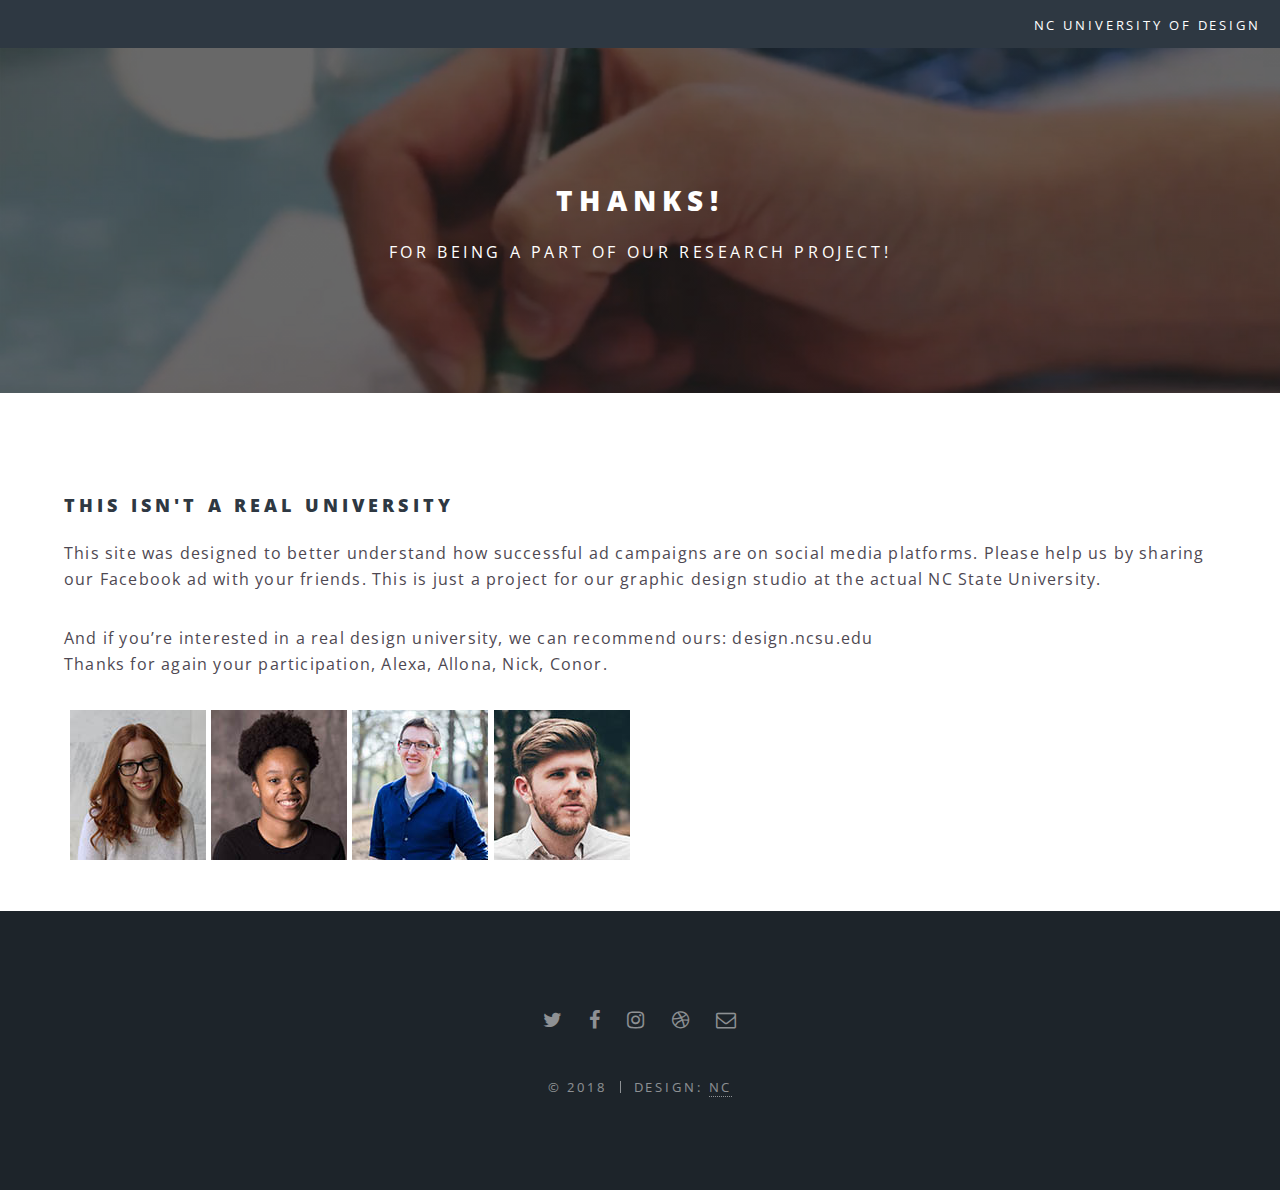
<file: generic.html>
<!DOCTYPE HTML>
<!--
	Spectral by HTML5 UP
	html5up.net | @ajlkn
	Free for personal and commercial use under the CCA 3.0 license (html5up.net/license)
-->
<html>
	<head>
<!-- Global site tag (gtag.js) - Google Analytics -->
<script async src="https://www.googletagmanager.com/gtag/js?id=UA-113522262-2"></script>
<script>
  window.dataLayer = window.dataLayer || [];
  function gtag(){dataLayer.push(arguments);}
  gtag('js', new Date());

  gtag('config', 'UA-113522262-2');
</script>

		<title>Learn More</title>
		<meta charset="utf-8" />
		<meta name="viewport" content="width=device-width, initial-scale=1" />
		<!--[if lte IE 8]><script src="assets/js/ie/html5shiv.js"></script><![endif]-->
		<link rel="stylesheet" href="assets/css/main.css" />
		<!--[if lte IE 8]><link rel="stylesheet" href="assets/css/ie8.css" /><![endif]-->
		<!--[if lte IE 9]><link rel="stylesheet" href="assets/css/ie9.css" /><![endif]-->
	</head>
	<body>

		<!-- Page Wrapper -->
			<div id="page-wrapper">

				<!-- Header -->
					<header id="header">
						<h1><a href="index.html"></a></h1>
						<nav id="nav">
							<ul>
								<li class="special">
									<a href="index.html" class=""><span>NC University of Design</span></a>
									<div id="menu">
										<ul>
											<li><a href="index.html">Home</a></li>
											<li><a href="generic.html">Learn More</a></li>
											<li><a 
										</ul>
									</div>
								</li>
							</ul>
						</nav>
					</header>

				<!-- Main -->
					<article id="main">
						<header>
							<h2>Thanks!</h2>
							<p>for being a part of our research project!</p>
						</header>
						<section class="wrapper style5">
							<div class="inner">

								<h3>This isn't a real university</h3>
								<p>This site was designed to better understand how successful ad campaigns are on social media platforms. Please help us by sharing our Facebook ad with your friends. This is just a project for our graphic design studio at the actual NC State University.</p>

								<p>And if you’re interested in a real design university, we can recommend ours: design.ncsu.edu</br>
Thanks for again your participation, Alexa, Allona, Nick, Conor.</p>

                                <div id="images">
                                <img src="images/1.JPG">
                                <img src="images/2.JPG">
                                <img src="images/3.jpg">
                                <img src="images/4.jpg">
                                </div>

								<p />
                               
                                </br>
                             </br> </br>
 </br>

							</div>
						</section>
					</article>

				<!-- Footer -->
					<footer id="footer">
						<ul class="icons">
							<li><a href="#" class="icon fa-twitter"><span class="label">Twitter</span></a></li>
							<li><a href="#" class="icon fa-facebook"><span class="label">Facebook</span></a></li>
							<li><a href="#" class="icon fa-instagram"><span class="label">Instagram</span></a></li>
							<li><a href="#" class="icon fa-dribbble"><span class="label">Dribbble</span></a></li>
							<li><a href="#" class="icon fa-envelope-o"><span class="label">Email</span></a></li>
						</ul>
						<ul class="copyright">
							<li>&copy; 2018</li><li>Design: <a href="">NC</a></li>
						</ul>
					</footer>

			</div>

		<!-- Scripts -->
			<script src="assets/js/jquery.min.js"></script>
			<script src="assets/js/jquery.scrollex.min.js"></script>
			<script src="assets/js/jquery.scrolly.min.js"></script>
			<script src="assets/js/skel.min.js"></script>
			<script src="assets/js/util.js"></script>
			<!--[if lte IE 8]><script src="assets/js/ie/respond.min.js"></script><![endif]-->
			<script src="assets/js/main.js"></script>

	</body>
</html>
</file>
<file: assets/css/ie8.css>
/*
	Spectral by HTML5 UP
	html5up.net | @ajlkn
	Free for personal and commercial use under the CCA 3.0 license (html5up.net/license)
*/

/* Icon */

	.icon.major {
		border: none;
	}

		.icon.major:before {
			font-size: 3em;
		}

/* Form */

	label {
		color: #2E3842;
	}

	input[type="text"],
	input[type="password"],
	input[type="email"],
	select,
	textarea {
		border: solid 1px #dfdfdf;
	}

/* Button */

	input[type="submit"],
	input[type="reset"],
	input[type="button"],
	button,
	.button {
		border: solid 2px #dfdfdf;
	}

		input[type="submit"].special,
		input[type="reset"].special,
		input[type="button"].special,
		button.special,
		.button.special {
			border: 0 !important;
		}

/* Page Wrapper + Menu */

	#menu {
		display: none;
	}

	body.is-menu-visible #menu {
		display: block;
	}

/* Header */

	#header nav > ul > li > a.menuToggle:after {
		display: none;
	}

/* Banner + Wrapper (style4) */

	#banner,
	.wrapper.style4 {
		-ms-behavior: url("assets/js/ie/backgroundsize.min.htc");
	}

		#banner:before,
		.wrapper.style4:before {
			display: none;
		}

/* Banner */

	#banner .more {
		height: 4em;
	}

		#banner .more:after {
			display: none;
		}

/* Main */

	#main > header {
		-ms-behavior: url("assets/js/ie/backgroundsize.min.htc");
	}

		#main > header:before {
			display: none;
		}
</file>
<file: assets/css/ie9.css>
/*
	Spectral by HTML5 UP
	html5up.net | @ajlkn
	Free for personal and commercial use under the CCA 3.0 license (html5up.net/license)
*/

/* Spotlight */

	.spotlight {
		display: block;
	}

		.spotlight .image {
			display: inline-block;
			vertical-align: top;
		}

		.spotlight .content {
			padding: 4em 4em 2em 4em ;
			display: inline-block;
		}

		.spotlight:after {
			clear: both;
			content: '';
			display: block;
		}

/* Features */

	.features {
		display: block;
	}

		.features li {
			float: left;
		}

		.features:after {
			content: '';
			display: block;
			clear: both;
		}

/* Banner + Wrapper (style4) */

	#banner,
	.wrapper.style4 {
		background-image: url("../../images/banner.jpg");
		background-position: center center;
		background-repeat: no-repeat;
		background-size: cover;
		position: relative;
	}

		#banner:before,
		.wrapper.style4:before {
			background: #000000;
			content: '';
			height: 100%;
			left: 0;
			opacity: 0.5;
			position: absolute;
			top: 0;
			width: 100%;
		}

		#banner .inner,
		.wrapper.style4 .inner {
			position: relative;
			z-index: 1;
		}

/* Banner */

	#banner {
		padding: 14em 0 12em 0 ;
		height: auto;
	}

		#banner:after {
			display: none;
		}

/* CTA */

	#cta .inner header {
		float: left;
	}

	#cta .inner .actions {
		float: left;
	}

	#cta .inner:after {
		clear: both;
		content: '';
		display: block;
	}

/* Main */

	#main > header {
		background-image: url("../../images/banner.jpg");
		background-position: center center;
		background-repeat: no-repeat;
		background-size: cover;
		position: relative;
	}

		#main > header:before {
			background: #000000;
			content: '';
			height: 100%;
			left: 0;
			opacity: 0.5;
			position: absolute;
			top: 0;
			width: 100%;
		}

		#main > header > * {
			position: relative;
			z-index: 1;
		}
</file>
<file: assets/css/main.css>
@import url(font-awesome.min.css);
@import url("https://fonts.googleapis.com/css?family=Open+Sans:400,400italic,600,600italic,800,800italic");

/*
	Spectral by HTML5 UP
	html5up.net | @ajlkn
	Free for personal and commercial use under the CCA 3.0 license (html5up.net/license)
*/

/* Reset */

	html, body, div, span, applet, object, iframe, h1, h2, h3, h4, h5, h6, p, blockquote, pre, a, abbr, acronym, address, big, cite, code, del, dfn, em, img, ins, kbd, q, s, samp, small, strike, strong, sub, sup, tt, var, b, u, i, center, dl, dt, dd, ol, ul, li, fieldset, form, label, legend, table, caption, tbody, tfoot, thead, tr, th, td, article, aside, canvas, details, embed, figure, figcaption, footer, header, hgroup, menu, nav, output, ruby, section, summary, time, mark, audio, video {
		margin: 0;
		padding: 0;
		border: 0;
		font-size: 100%;
		font: inherit;
		vertical-align: baseline;
	}

	article, aside, details, figcaption, figure, footer, header, hgroup, menu, nav, section {
		display: block;
	}

	body {
		line-height: 1;
	}

	ol, ul {
		list-style: none;
	}

	blockquote, q {
		quotes: none;
	}

	blockquote:before, blockquote:after, q:before, q:after {
		content: '';
		content: none;
	}

	table {
		border-collapse: collapse;
		border-spacing: 0;
	}

	body {
		-webkit-text-size-adjust: none;
	}

/* Box Model */

	*, *:before, *:after {
		-moz-box-sizing: border-box;
		-webkit-box-sizing: border-box;
		box-sizing: border-box;
	}

/* Grid */

	.row {
		border-bottom: solid 1px transparent;
		-moz-box-sizing: border-box;
		-webkit-box-sizing: border-box;
		box-sizing: border-box;
	}

	.row > * {
		float: left;
		-moz-box-sizing: border-box;
		-webkit-box-sizing: border-box;
		box-sizing: border-box;
	}

	.row:after, .row:before {
		content: '';
		display: block;
		clear: both;
		height: 0;
	}

	.row.uniform > * > :first-child {
		margin-top: 0;
	}

	.row.uniform > * > :last-child {
		margin-bottom: 0;
	}

	.row.\30 \25 > * {
		padding: 0 0 0 0em;
	}

	.row.\30 \25 {
		margin: 0 0 -1px 0em;
	}

	.row.uniform.\30 \25 > * {
		padding: 0em 0 0 0em;
	}

	.row.uniform.\30 \25 {
		margin: 0em 0 -1px 0em;
	}

	.row > * {
		padding: 0 0 0 1.5em;
	}

	.row {
		margin: 0 0 -1px -1.5em;
	}

	.row.uniform > * {
		padding: 1.5em 0 0 1.5em;
	}

	.row.uniform {
		margin: -1.5em 0 -1px -1.5em;
	}

	.row.\32 00\25 > * {
		padding: 0 0 0 3em;
	}

	.row.\32 00\25 {
		margin: 0 0 -1px -3em;
	}

	.row.uniform.\32 00\25 > * {
		padding: 3em 0 0 3em;
	}

	.row.uniform.\32 00\25 {
		margin: -3em 0 -1px -3em;
	}

	.row.\31 50\25 > * {
		padding: 0 0 0 2.25em;
	}

	.row.\31 50\25 {
		margin: 0 0 -1px -2.25em;
	}

	.row.uniform.\31 50\25 > * {
		padding: 2.25em 0 0 2.25em;
	}

	.row.uniform.\31 50\25 {
		margin: -2.25em 0 -1px -2.25em;
	}

	.row.\35 0\25 > * {
		padding: 0 0 0 0.75em;
	}

	.row.\35 0\25 {
		margin: 0 0 -1px -0.75em;
	}

	.row.uniform.\35 0\25 > * {
		padding: 0.75em 0 0 0.75em;
	}

	.row.uniform.\35 0\25 {
		margin: -0.75em 0 -1px -0.75em;
	}

	.row.\32 5\25 > * {
		padding: 0 0 0 0.375em;
	}

	.row.\32 5\25 {
		margin: 0 0 -1px -0.375em;
	}

	.row.uniform.\32 5\25 > * {
		padding: 0.375em 0 0 0.375em;
	}

	.row.uniform.\32 5\25 {
		margin: -0.375em 0 -1px -0.375em;
	}

	.\31 2u, .\31 2u\24 {
		width: 100%;
		clear: none;
		margin-left: 0;
	}

	.\31 1u, .\31 1u\24 {
		width: 91.6666666667%;
		clear: none;
		margin-left: 0;
	}

	.\31 0u, .\31 0u\24 {
		width: 83.3333333333%;
		clear: none;
		margin-left: 0;
	}

	.\39 u, .\39 u\24 {
		width: 75%;
		clear: none;
		margin-left: 0;
	}

	.\38 u, .\38 u\24 {
		width: 66.6666666667%;
		clear: none;
		margin-left: 0;
	}

	.\37 u, .\37 u\24 {
		width: 58.3333333333%;
		clear: none;
		margin-left: 0;
	}

	.\36 u, .\36 u\24 {
		width: 50%;
		clear: none;
		margin-left: 0;
	}

	.\35 u, .\35 u\24 {
		width: 41.6666666667%;
		clear: none;
		margin-left: 0;
	}

	.\34 u, .\34 u\24 {
		width: 33.3333333333%;
		clear: none;
		margin-left: 0;
	}

	.\33 u, .\33 u\24 {
		width: 25%;
		clear: none;
		margin-left: 0;
	}

	.\32 u, .\32 u\24 {
		width: 16.6666666667%;
		clear: none;
		margin-left: 0;
	}

	.\31 u, .\31 u\24 {
		width: 8.3333333333%;
		clear: none;
		margin-left: 0;
	}

	.\31 2u\24 + *,
	.\31 1u\24 + *,
	.\31 0u\24 + *,
	.\39 u\24 + *,
	.\38 u\24 + *,
	.\37 u\24 + *,
	.\36 u\24 + *,
	.\35 u\24 + *,
	.\34 u\24 + *,
	.\33 u\24 + *,
	.\32 u\24 + *,
	.\31 u\24 + * {
		clear: left;
	}

	.\-11u {
		margin-left: 91.66667%;
	}

	.\-10u {
		margin-left: 83.33333%;
	}

	.\-9u {
		margin-left: 75%;
	}

	.\-8u {
		margin-left: 66.66667%;
	}

	.\-7u {
		margin-left: 58.33333%;
	}

	.\-6u {
		margin-left: 50%;
	}

	.\-5u {
		margin-left: 41.66667%;
	}

	.\-4u {
		margin-left: 33.33333%;
	}

	.\-3u {
		margin-left: 25%;
	}

	.\-2u {
		margin-left: 16.66667%;
	}

	.\-1u {
		margin-left: 8.33333%;
	}

	@media screen and (max-width: 1680px) {

		.row > * {
			padding: 0 0 0 1.5em;
		}

		.row {
			margin: 0 0 -1px -1.5em;
		}

		.row.uniform > * {
			padding: 1.5em 0 0 1.5em;
		}

		.row.uniform {
			margin: -1.5em 0 -1px -1.5em;
		}

		.row.\32 00\25 > * {
			padding: 0 0 0 3em;
		}

		.row.\32 00\25 {
			margin: 0 0 -1px -3em;
		}

		.row.uniform.\32 00\25 > * {
			padding: 3em 0 0 3em;
		}

		.row.uniform.\32 00\25 {
			margin: -3em 0 -1px -3em;
		}

		.row.\31 50\25 > * {
			padding: 0 0 0 2.25em;
		}

		.row.\31 50\25 {
			margin: 0 0 -1px -2.25em;
		}

		.row.uniform.\31 50\25 > * {
			padding: 2.25em 0 0 2.25em;
		}

		.row.uniform.\31 50\25 {
			margin: -2.25em 0 -1px -2.25em;
		}

		.row.\35 0\25 > * {
			padding: 0 0 0 0.75em;
		}

		.row.\35 0\25 {
			margin: 0 0 -1px -0.75em;
		}

		.row.uniform.\35 0\25 > * {
			padding: 0.75em 0 0 0.75em;
		}

		.row.uniform.\35 0\25 {
			margin: -0.75em 0 -1px -0.75em;
		}

		.row.\32 5\25 > * {
			padding: 0 0 0 0.375em;
		}

		.row.\32 5\25 {
			margin: 0 0 -1px -0.375em;
		}

		.row.uniform.\32 5\25 > * {
			padding: 0.375em 0 0 0.375em;
		}

		.row.uniform.\32 5\25 {
			margin: -0.375em 0 -1px -0.375em;
		}

		.\31 2u\28xlarge\29, .\31 2u\24\28xlarge\29 {
			width: 100%;
			clear: none;
			margin-left: 0;
		}

		.\31 1u\28xlarge\29, .\31 1u\24\28xlarge\29 {
			width: 91.6666666667%;
			clear: none;
			margin-left: 0;
		}

		.\31 0u\28xlarge\29, .\31 0u\24\28xlarge\29 {
			width: 83.3333333333%;
			clear: none;
			margin-left: 0;
		}

		.\39 u\28xlarge\29, .\39 u\24\28xlarge\29 {
			width: 75%;
			clear: none;
			margin-left: 0;
		}

		.\38 u\28xlarge\29, .\38 u\24\28xlarge\29 {
			width: 66.6666666667%;
			clear: none;
			margin-left: 0;
		}

		.\37 u\28xlarge\29, .\37 u\24\28xlarge\29 {
			width: 58.3333333333%;
			clear: none;
			margin-left: 0;
		}

		.\36 u\28xlarge\29, .\36 u\24\28xlarge\29 {
			width: 50%;
			clear: none;
			margin-left: 0;
		}

		.\35 u\28xlarge\29, .\35 u\24\28xlarge\29 {
			width: 41.6666666667%;
			clear: none;
			margin-left: 0;
		}

		.\34 u\28xlarge\29, .\34 u\24\28xlarge\29 {
			width: 33.3333333333%;
			clear: none;
			margin-left: 0;
		}

		.\33 u\28xlarge\29, .\33 u\24\28xlarge\29 {
			width: 25%;
			clear: none;
			margin-left: 0;
		}

		.\32 u\28xlarge\29, .\32 u\24\28xlarge\29 {
			width: 16.6666666667%;
			clear: none;
			margin-left: 0;
		}

		.\31 u\28xlarge\29, .\31 u\24\28xlarge\29 {
			width: 8.3333333333%;
			clear: none;
			margin-left: 0;
		}

		.\31 2u\24\28xlarge\29 + *,
		.\31 1u\24\28xlarge\29 + *,
		.\31 0u\24\28xlarge\29 + *,
		.\39 u\24\28xlarge\29 + *,
		.\38 u\24\28xlarge\29 + *,
		.\37 u\24\28xlarge\29 + *,
		.\36 u\24\28xlarge\29 + *,
		.\35 u\24\28xlarge\29 + *,
		.\34 u\24\28xlarge\29 + *,
		.\33 u\24\28xlarge\29 + *,
		.\32 u\24\28xlarge\29 + *,
		.\31 u\24\28xlarge\29 + * {
			clear: left;
		}

		.\-11u\28xlarge\29 {
			margin-left: 91.66667%;
		}

		.\-10u\28xlarge\29 {
			margin-left: 83.33333%;
		}

		.\-9u\28xlarge\29 {
			margin-left: 75%;
		}

		.\-8u\28xlarge\29 {
			margin-left: 66.66667%;
		}

		.\-7u\28xlarge\29 {
			margin-left: 58.33333%;
		}

		.\-6u\28xlarge\29 {
			margin-left: 50%;
		}

		.\-5u\28xlarge\29 {
			margin-left: 41.66667%;
		}

		.\-4u\28xlarge\29 {
			margin-left: 33.33333%;
		}

		.\-3u\28xlarge\29 {
			margin-left: 25%;
		}

		.\-2u\28xlarge\29 {
			margin-left: 16.66667%;
		}

		.\-1u\28xlarge\29 {
			margin-left: 8.33333%;
		}

	}

	@media screen and (max-width: 1280px) {

		.row > * {
			padding: 0 0 0 1.5em;
		}

		.row {
			margin: 0 0 -1px -1.5em;
		}

		.row.uniform > * {
			padding: 1.5em 0 0 1.5em;
		}

		.row.uniform {
			margin: -1.5em 0 -1px -1.5em;
		}

		.row.\32 00\25 > * {
			padding: 0 0 0 3em;
		}

		.row.\32 00\25 {
			margin: 0 0 -1px -3em;
		}

		.row.uniform.\32 00\25 > * {
			padding: 3em 0 0 3em;
		}

		.row.uniform.\32 00\25 {
			margin: -3em 0 -1px -3em;
		}

		.row.\31 50\25 > * {
			padding: 0 0 0 2.25em;
		}

		.row.\31 50\25 {
			margin: 0 0 -1px -2.25em;
		}

		.row.uniform.\31 50\25 > * {
			padding: 2.25em 0 0 2.25em;
		}

		.row.uniform.\31 50\25 {
			margin: -2.25em 0 -1px -2.25em;
		}

		.row.\35 0\25 > * {
			padding: 0 0 0 0.75em;
		}

		.row.\35 0\25 {
			margin: 0 0 -1px -0.75em;
		}

		.row.uniform.\35 0\25 > * {
			padding: 0.75em 0 0 0.75em;
		}

		.row.uniform.\35 0\25 {
			margin: -0.75em 0 -1px -0.75em;
		}

		.row.\32 5\25 > * {
			padding: 0 0 0 0.375em;
		}

		.row.\32 5\25 {
			margin: 0 0 -1px -0.375em;
		}

		.row.uniform.\32 5\25 > * {
			padding: 0.375em 0 0 0.375em;
		}

		.row.uniform.\32 5\25 {
			margin: -0.375em 0 -1px -0.375em;
		}

		.\31 2u\28large\29, .\31 2u\24\28large\29 {
			width: 100%;
			clear: none;
			margin-left: 0;
		}

		.\31 1u\28large\29, .\31 1u\24\28large\29 {
			width: 91.6666666667%;
			clear: none;
			margin-left: 0;
		}

		.\31 0u\28large\29, .\31 0u\24\28large\29 {
			width: 83.3333333333%;
			clear: none;
			margin-left: 0;
		}

		.\39 u\28large\29, .\39 u\24\28large\29 {
			width: 75%;
			clear: none;
			margin-left: 0;
		}

		.\38 u\28large\29, .\38 u\24\28large\29 {
			width: 66.6666666667%;
			clear: none;
			margin-left: 0;
		}

		.\37 u\28large\29, .\37 u\24\28large\29 {
			width: 58.3333333333%;
			clear: none;
			margin-left: 0;
		}

		.\36 u\28large\29, .\36 u\24\28large\29 {
			width: 50%;
			clear: none;
			margin-left: 0;
		}

		.\35 u\28large\29, .\35 u\24\28large\29 {
			width: 41.6666666667%;
			clear: none;
			margin-left: 0;
		}

		.\34 u\28large\29, .\34 u\24\28large\29 {
			width: 33.3333333333%;
			clear: none;
			margin-left: 0;
		}

		.\33 u\28large\29, .\33 u\24\28large\29 {
			width: 25%;
			clear: none;
			margin-left: 0;
		}

		.\32 u\28large\29, .\32 u\24\28large\29 {
			width: 16.6666666667%;
			clear: none;
			margin-left: 0;
		}

		.\31 u\28large\29, .\31 u\24\28large\29 {
			width: 8.3333333333%;
			clear: none;
			margin-left: 0;
		}

		.\31 2u\24\28large\29 + *,
		.\31 1u\24\28large\29 + *,
		.\31 0u\24\28large\29 + *,
		.\39 u\24\28large\29 + *,
		.\38 u\24\28large\29 + *,
		.\37 u\24\28large\29 + *,
		.\36 u\24\28large\29 + *,
		.\35 u\24\28large\29 + *,
		.\34 u\24\28large\29 + *,
		.\33 u\24\28large\29 + *,
		.\32 u\24\28large\29 + *,
		.\31 u\24\28large\29 + * {
			clear: left;
		}

		.\-11u\28large\29 {
			margin-left: 91.66667%;
		}

		.\-10u\28large\29 {
			margin-left: 83.33333%;
		}

		.\-9u\28large\29 {
			margin-left: 75%;
		}

		.\-8u\28large\29 {
			margin-left: 66.66667%;
		}

		.\-7u\28large\29 {
			margin-left: 58.33333%;
		}

		.\-6u\28large\29 {
			margin-left: 50%;
		}

		.\-5u\28large\29 {
			margin-left: 41.66667%;
		}

		.\-4u\28large\29 {
			margin-left: 33.33333%;
		}

		.\-3u\28large\29 {
			margin-left: 25%;
		}

		.\-2u\28large\29 {
			margin-left: 16.66667%;
		}

		.\-1u\28large\29 {
			margin-left: 8.33333%;
		}

	}

	@media screen and (max-width: 980px) {

		.row > * {
			padding: 0 0 0 1.5em;
		}

		.row {
			margin: 0 0 -1px -1.5em;
		}

		.row.uniform > * {
			padding: 1.5em 0 0 1.5em;
		}

		.row.uniform {
			margin: -1.5em 0 -1px -1.5em;
		}

		.row.\32 00\25 > * {
			padding: 0 0 0 3em;
		}

		.row.\32 00\25 {
			margin: 0 0 -1px -3em;
		}

		.row.uniform.\32 00\25 > * {
			padding: 3em 0 0 3em;
		}

		.row.uniform.\32 00\25 {
			margin: -3em 0 -1px -3em;
		}

		.row.\31 50\25 > * {
			padding: 0 0 0 2.25em;
		}

		.row.\31 50\25 {
			margin: 0 0 -1px -2.25em;
		}

		.row.uniform.\31 50\25 > * {
			padding: 2.25em 0 0 2.25em;
		}

		.row.uniform.\31 50\25 {
			margin: -2.25em 0 -1px -2.25em;
		}

		.row.\35 0\25 > * {
			padding: 0 0 0 0.75em;
		}

		.row.\35 0\25 {
			margin: 0 0 -1px -0.75em;
		}

		.row.uniform.\35 0\25 > * {
			padding: 0.75em 0 0 0.75em;
		}

		.row.uniform.\35 0\25 {
			margin: -0.75em 0 -1px -0.75em;
		}

		.row.\32 5\25 > * {
			padding: 0 0 0 0.375em;
		}

		.row.\32 5\25 {
			margin: 0 0 -1px -0.375em;
		}

		.row.uniform.\32 5\25 > * {
			padding: 0.375em 0 0 0.375em;
		}

		.row.uniform.\32 5\25 {
			margin: -0.375em 0 -1px -0.375em;
		}

		.\31 2u\28medium\29, .\31 2u\24\28medium\29 {
			width: 100%;
			clear: none;
			margin-left: 0;
		}

		.\31 1u\28medium\29, .\31 1u\24\28medium\29 {
			width: 91.6666666667%;
			clear: none;
			margin-left: 0;
		}

		.\31 0u\28medium\29, .\31 0u\24\28medium\29 {
			width: 83.3333333333%;
			clear: none;
			margin-left: 0;
		}

		.\39 u\28medium\29, .\39 u\24\28medium\29 {
			width: 75%;
			clear: none;
			margin-left: 0;
		}

		.\38 u\28medium\29, .\38 u\24\28medium\29 {
			width: 66.6666666667%;
			clear: none;
			margin-left: 0;
		}

		.\37 u\28medium\29, .\37 u\24\28medium\29 {
			width: 58.3333333333%;
			clear: none;
			margin-left: 0;
		}

		.\36 u\28medium\29, .\36 u\24\28medium\29 {
			width: 50%;
			clear: none;
			margin-left: 0;
		}

		.\35 u\28medium\29, .\35 u\24\28medium\29 {
			width: 41.6666666667%;
			clear: none;
			margin-left: 0;
		}

		.\34 u\28medium\29, .\34 u\24\28medium\29 {
			width: 33.3333333333%;
			clear: none;
			margin-left: 0;
		}

		.\33 u\28medium\29, .\33 u\24\28medium\29 {
			width: 25%;
			clear: none;
			margin-left: 0;
		}

		.\32 u\28medium\29, .\32 u\24\28medium\29 {
			width: 16.6666666667%;
			clear: none;
			margin-left: 0;
		}

		.\31 u\28medium\29, .\31 u\24\28medium\29 {
			width: 8.3333333333%;
			clear: none;
			margin-left: 0;
		}

		.\31 2u\24\28medium\29 + *,
		.\31 1u\24\28medium\29 + *,
		.\31 0u\24\28medium\29 + *,
		.\39 u\24\28medium\29 + *,
		.\38 u\24\28medium\29 + *,
		.\37 u\24\28medium\29 + *,
		.\36 u\24\28medium\29 + *,
		.\35 u\24\28medium\29 + *,
		.\34 u\24\28medium\29 + *,
		.\33 u\24\28medium\29 + *,
		.\32 u\24\28medium\29 + *,
		.\31 u\24\28medium\29 + * {
			clear: left;
		}

		.\-11u\28medium\29 {
			margin-left: 91.66667%;
		}

		.\-10u\28medium\29 {
			margin-left: 83.33333%;
		}

		.\-9u\28medium\29 {
			margin-left: 75%;
		}

		.\-8u\28medium\29 {
			margin-left: 66.66667%;
		}

		.\-7u\28medium\29 {
			margin-left: 58.33333%;
		}

		.\-6u\28medium\29 {
			margin-left: 50%;
		}

		.\-5u\28medium\29 {
			margin-left: 41.66667%;
		}

		.\-4u\28medium\29 {
			margin-left: 33.33333%;
		}

		.\-3u\28medium\29 {
			margin-left: 25%;
		}

		.\-2u\28medium\29 {
			margin-left: 16.66667%;
		}

		.\-1u\28medium\29 {
			margin-left: 8.33333%;
		}

	}

	@media screen and (max-width: 736px) {

		.row > * {
			padding: 0 0 0 1.5em;
		}

		.row {
			margin: 0 0 -1px -1.5em;
		}

		.row.uniform > * {
			padding: 1.5em 0 0 1.5em;
		}

		.row.uniform {
			margin: -1.5em 0 -1px -1.5em;
		}

		.row.\32 00\25 > * {
			padding: 0 0 0 3em;
		}

		.row.\32 00\25 {
			margin: 0 0 -1px -3em;
		}

		.row.uniform.\32 00\25 > * {
			padding: 3em 0 0 3em;
		}

		.row.uniform.\32 00\25 {
			margin: -3em 0 -1px -3em;
		}

		.row.\31 50\25 > * {
			padding: 0 0 0 2.25em;
		}

		.row.\31 50\25 {
			margin: 0 0 -1px -2.25em;
		}

		.row.uniform.\31 50\25 > * {
			padding: 2.25em 0 0 2.25em;
		}

		.row.uniform.\31 50\25 {
			margin: -2.25em 0 -1px -2.25em;
		}

		.row.\35 0\25 > * {
			padding: 0 0 0 0.75em;
		}

		.row.\35 0\25 {
			margin: 0 0 -1px -0.75em;
		}

		.row.uniform.\35 0\25 > * {
			padding: 0.75em 0 0 0.75em;
		}

		.row.uniform.\35 0\25 {
			margin: -0.75em 0 -1px -0.75em;
		}

		.row.\32 5\25 > * {
			padding: 0 0 0 0.375em;
		}

		.row.\32 5\25 {
			margin: 0 0 -1px -0.375em;
		}

		.row.uniform.\32 5\25 > * {
			padding: 0.375em 0 0 0.375em;
		}

		.row.uniform.\32 5\25 {
			margin: -0.375em 0 -1px -0.375em;
		}

		.\31 2u\28small\29, .\31 2u\24\28small\29 {
			width: 100%;
			clear: none;
			margin-left: 0;
		}

		.\31 1u\28small\29, .\31 1u\24\28small\29 {
			width: 91.6666666667%;
			clear: none;
			margin-left: 0;
		}

		.\31 0u\28small\29, .\31 0u\24\28small\29 {
			width: 83.3333333333%;
			clear: none;
			margin-left: 0;
		}

		.\39 u\28small\29, .\39 u\24\28small\29 {
			width: 75%;
			clear: none;
			margin-left: 0;
		}

		.\38 u\28small\29, .\38 u\24\28small\29 {
			width: 66.6666666667%;
			clear: none;
			margin-left: 0;
		}

		.\37 u\28small\29, .\37 u\24\28small\29 {
			width: 58.3333333333%;
			clear: none;
			margin-left: 0;
		}

		.\36 u\28small\29, .\36 u\24\28small\29 {
			width: 50%;
			clear: none;
			margin-left: 0;
		}

		.\35 u\28small\29, .\35 u\24\28small\29 {
			width: 41.6666666667%;
			clear: none;
			margin-left: 0;
		}

		.\34 u\28small\29, .\34 u\24\28small\29 {
			width: 33.3333333333%;
			clear: none;
			margin-left: 0;
		}

		.\33 u\28small\29, .\33 u\24\28small\29 {
			width: 25%;
			clear: none;
			margin-left: 0;
		}

		.\32 u\28small\29, .\32 u\24\28small\29 {
			width: 16.6666666667%;
			clear: none;
			margin-left: 0;
		}

		.\31 u\28small\29, .\31 u\24\28small\29 {
			width: 8.3333333333%;
			clear: none;
			margin-left: 0;
		}

		.\31 2u\24\28small\29 + *,
		.\31 1u\24\28small\29 + *,
		.\31 0u\24\28small\29 + *,
		.\39 u\24\28small\29 + *,
		.\38 u\24\28small\29 + *,
		.\37 u\24\28small\29 + *,
		.\36 u\24\28small\29 + *,
		.\35 u\24\28small\29 + *,
		.\34 u\24\28small\29 + *,
		.\33 u\24\28small\29 + *,
		.\32 u\24\28small\29 + *,
		.\31 u\24\28small\29 + * {
			clear: left;
		}

		.\-11u\28small\29 {
			margin-left: 91.66667%;
		}

		.\-10u\28small\29 {
			margin-left: 83.33333%;
		}

		.\-9u\28small\29 {
			margin-left: 75%;
		}

		.\-8u\28small\29 {
			margin-left: 66.66667%;
		}

		.\-7u\28small\29 {
			margin-left: 58.33333%;
		}

		.\-6u\28small\29 {
			margin-left: 50%;
		}

		.\-5u\28small\29 {
			margin-left: 41.66667%;
		}

		.\-4u\28small\29 {
			margin-left: 33.33333%;
		}

		.\-3u\28small\29 {
			margin-left: 25%;
		}

		.\-2u\28small\29 {
			margin-left: 16.66667%;
		}

		.\-1u\28small\29 {
			margin-left: 8.33333%;
		}

	}

	@media screen and (max-width: 480px) {

		.row > * {
			padding: 0 0 0 1.5em;
		}

		.row {
			margin: 0 0 -1px -1.5em;
		}

		.row.uniform > * {
			padding: 1.5em 0 0 1.5em;
		}

		.row.uniform {
			margin: -1.5em 0 -1px -1.5em;
		}

		.row.\32 00\25 > * {
			padding: 0 0 0 3em;
		}

		.row.\32 00\25 {
			margin: 0 0 -1px -3em;
		}

		.row.uniform.\32 00\25 > * {
			padding: 3em 0 0 3em;
		}

		.row.uniform.\32 00\25 {
			margin: -3em 0 -1px -3em;
		}

		.row.\31 50\25 > * {
			padding: 0 0 0 2.25em;
		}

		.row.\31 50\25 {
			margin: 0 0 -1px -2.25em;
		}

		.row.uniform.\31 50\25 > * {
			padding: 2.25em 0 0 2.25em;
		}

		.row.uniform.\31 50\25 {
			margin: -2.25em 0 -1px -2.25em;
		}

		.row.\35 0\25 > * {
			padding: 0 0 0 0.75em;
		}

		.row.\35 0\25 {
			margin: 0 0 -1px -0.75em;
		}

		.row.uniform.\35 0\25 > * {
			padding: 0.75em 0 0 0.75em;
		}

		.row.uniform.\35 0\25 {
			margin: -0.75em 0 -1px -0.75em;
		}

		.row.\32 5\25 > * {
			padding: 0 0 0 0.375em;
		}

		.row.\32 5\25 {
			margin: 0 0 -1px -0.375em;
		}

		.row.uniform.\32 5\25 > * {
			padding: 0.375em 0 0 0.375em;
		}

		.row.uniform.\32 5\25 {
			margin: -0.375em 0 -1px -0.375em;
		}

		.\31 2u\28xsmall\29, .\31 2u\24\28xsmall\29 {
			width: 100%;
			clear: none;
			margin-left: 0;
		}

		.\31 1u\28xsmall\29, .\31 1u\24\28xsmall\29 {
			width: 91.6666666667%;
			clear: none;
			margin-left: 0;
		}

		.\31 0u\28xsmall\29, .\31 0u\24\28xsmall\29 {
			width: 83.3333333333%;
			clear: none;
			margin-left: 0;
		}

		.\39 u\28xsmall\29, .\39 u\24\28xsmall\29 {
			width: 75%;
			clear: none;
			margin-left: 0;
		}

		.\38 u\28xsmall\29, .\38 u\24\28xsmall\29 {
			width: 66.6666666667%;
			clear: none;
			margin-left: 0;
		}

		.\37 u\28xsmall\29, .\37 u\24\28xsmall\29 {
			width: 58.3333333333%;
			clear: none;
			margin-left: 0;
		}

		.\36 u\28xsmall\29, .\36 u\24\28xsmall\29 {
			width: 50%;
			clear: none;
			margin-left: 0;
		}

		.\35 u\28xsmall\29, .\35 u\24\28xsmall\29 {
			width: 41.6666666667%;
			clear: none;
			margin-left: 0;
		}

		.\34 u\28xsmall\29, .\34 u\24\28xsmall\29 {
			width: 33.3333333333%;
			clear: none;
			margin-left: 0;
		}

		.\33 u\28xsmall\29, .\33 u\24\28xsmall\29 {
			width: 25%;
			clear: none;
			margin-left: 0;
		}

		.\32 u\28xsmall\29, .\32 u\24\28xsmall\29 {
			width: 16.6666666667%;
			clear: none;
			margin-left: 0;
		}

		.\31 u\28xsmall\29, .\31 u\24\28xsmall\29 {
			width: 8.3333333333%;
			clear: none;
			margin-left: 0;
		}

		.\31 2u\24\28xsmall\29 + *,
		.\31 1u\24\28xsmall\29 + *,
		.\31 0u\24\28xsmall\29 + *,
		.\39 u\24\28xsmall\29 + *,
		.\38 u\24\28xsmall\29 + *,
		.\37 u\24\28xsmall\29 + *,
		.\36 u\24\28xsmall\29 + *,
		.\35 u\24\28xsmall\29 + *,
		.\34 u\24\28xsmall\29 + *,
		.\33 u\24\28xsmall\29 + *,
		.\32 u\24\28xsmall\29 + *,
		.\31 u\24\28xsmall\29 + * {
			clear: left;
		}

		.\-11u\28xsmall\29 {
			margin-left: 91.66667%;
		}

		.\-10u\28xsmall\29 {
			margin-left: 83.33333%;
		}

		.\-9u\28xsmall\29 {
			margin-left: 75%;
		}

		.\-8u\28xsmall\29 {
			margin-left: 66.66667%;
		}

		.\-7u\28xsmall\29 {
			margin-left: 58.33333%;
		}

		.\-6u\28xsmall\29 {
			margin-left: 50%;
		}

		.\-5u\28xsmall\29 {
			margin-left: 41.66667%;
		}

		.\-4u\28xsmall\29 {
			margin-left: 33.33333%;
		}

		.\-3u\28xsmall\29 {
			margin-left: 25%;
		}

		.\-2u\28xsmall\29 {
			margin-left: 16.66667%;
		}

		.\-1u\28xsmall\29 {
			margin-left: 8.33333%;
		}

	}

/* Basic */

	@-ms-viewport {
		width: device-width;
	}

	body {
		background: #2e3842;
	}

		body.is-loading *, body.is-loading *:before, body.is-loading *:after {
			-moz-animation: none !important;
			-webkit-animation: none !important;
			-ms-animation: none !important;
			animation: none !important;
			-moz-transition: none !important;
			-webkit-transition: none !important;
			-ms-transition: none !important;
			transition: none !important;
		}

	body, input, select, textarea {
		color: #fff;
		font-family: "Open Sans", Helvetica, sans-serif;
		font-size: 15pt;
		font-weight: 400;
		letter-spacing: 0.075em;
		line-height: 1.65em;
	}

		@media screen and (max-width: 1680px) {

			body, input, select, textarea {
				font-size: 13pt;
			}

		}

		@media screen and (max-width: 1280px) {

			body, input, select, textarea {
				font-size: 12pt;
			}

		}

		@media screen and (max-width: 736px) {

			body, input, select, textarea {
				font-size: 11pt;
				letter-spacing: 0.0375em;
			}

		}

	a {
		-moz-transition: color 0.2s ease, border-bottom-color 0.2s ease;
		-webkit-transition: color 0.2s ease, border-bottom-color 0.2s ease;
		-ms-transition: color 0.2s ease, border-bottom-color 0.2s ease;
		transition: color 0.2s ease, border-bottom-color 0.2s ease;
		border-bottom: dotted 1px;
		color: inherit;
		text-decoration: none;
	}

		a:hover {
			border-bottom-color: transparent;
		}

	strong, b {
		color: #fff;
		font-weight: 600;
	}

	em, i {
		font-style: italic;
	}

	p {
		margin: 0 0 2em 0;
	}

	h1, h2, h3, h4, h5, h6 {
		color: #fff;
		font-weight: 800;
		letter-spacing: 0.225em;
		line-height: 1em;
		margin: 0 0 1em 0;
		text-transform: uppercase;
	}

		h1 a, h2 a, h3 a, h4 a, h5 a, h6 a {
			color: inherit;
			text-decoration: none;
		}

	h2 {
		font-size: 1.35em;
		line-height: 1.75em;
	}

		@media screen and (max-width: 736px) {

			h2 {
				font-size: 1.1em;
				line-height: 1.65em;
			}

		}

	h3 {
		font-size: 1.15em;
		line-height: 1.75em;
	}

		@media screen and (max-width: 736px) {

			h3 {
				font-size: 1em;
				line-height: 1.65em;
			}

		}

	h4 {
		font-size: 1em;
		line-height: 1.5em;
	}

	h5 {
		font-size: 0.8em;
		line-height: 1.5em;
	}

	h6 {
		font-size: 0.7em;
		line-height: 1.5em;
	}

	sub {
		font-size: 0.8em;
		position: relative;
		top: 0.5em;
	}

	sup {
		font-size: 0.8em;
		position: relative;
		top: -0.5em;
	}

	hr {
		border: 0;
		border-bottom: solid 2px #fff;
		margin: 3em 0;
	}

		hr.major {
			margin: 4.5em 0;
		}

	blockquote {
		border-left: solid 4px #fff;
		font-style: italic;
		margin: 0 0 2em 0;
		padding: 0.5em 0 0.5em 2em;
	}

	code {
		background: rgba(144, 144, 144, 0.25);
		border-radius: 3px;
		font-family: "Courier New", monospace;
		font-size: 0.9em;
		letter-spacing: 0;
		margin: 0 0.25em;
		padding: 0.25em 0.65em;
	}

	pre {
		-webkit-overflow-scrolling: touch;
		font-family: "Courier New", monospace;
		font-size: 0.9em;
		margin: 0 0 2em 0;
	}

		pre code {
			display: block;
			line-height: 1.75em;
			padding: 1em 1.5em;
			overflow-x: auto;
		}

	.align-left {
		text-align: left;
	}

	.align-center {
		text-align: center;
	}

	.align-right {
		text-align: right;
	}

/* Section/Article */

	section.special, article.special {
		text-align: center;
	}

	header p {
		color: rgba(255, 255, 255, 0.5);
		position: relative;
		top: -0.25em;
	}

	header h3 + p {
		font-size: 1.1em;
	}

	header h4 + p,
	header h5 + p,
	header h6 + p {
		font-size: 0.9em;
	}

	header.major {
		margin: 0 0 3.5em 0;
	}

		header.major h2, header.major h3, header.major h4, header.major h5, header.major h6 {
			border-bottom: solid 2px #fff;
			display: inline-block;
			padding-bottom: 1em;
			position: relative;
		}

			header.major h2:after, header.major h3:after, header.major h4:after, header.major h5:after, header.major h6:after {
				content: '';
				display: block;
				height: 1px;
			}

		header.major p {
			color: #fff;
			top: 0;
		}

		@media screen and (max-width: 736px) {

			header.major {
				margin: 0 0 2em 0;
			}

		}

	@media screen and (max-width: 980px) {

		header br {
			display: none;
		}

	}

/* Form */

	form {
		margin: 0 0 2em 0;
	}

	label {
		color: #fff;
		display: block;
		font-size: 0.9em;
		font-weight: 600;
		margin: 0 0 1em 0;
	}

	input[type="text"],
	input[type="password"],
	input[type="email"],
	select,
	textarea {
		-moz-appearance: none;
		-webkit-appearance: none;
		-ms-appearance: none;
		appearance: none;
		background: rgba(144, 144, 144, 0.25);
		border-radius: 3px;
		border: none;
		color: inherit;
		display: block;
		outline: 0;
		padding: 0 1em;
		text-decoration: none;
		width: 100%;
	}

		input[type="text"]:invalid,
		input[type="password"]:invalid,
		input[type="email"]:invalid,
		select:invalid,
		textarea:invalid {
			box-shadow: none;
		}

		input[type="text"]:focus,
		input[type="password"]:focus,
		input[type="email"]:focus,
		select:focus,
		textarea:focus {
			box-shadow: 0 0 0 2px #21b2a6;
		}

	.select-wrapper {
		text-decoration: none;
		display: block;
		position: relative;
	}

		.select-wrapper:before {
			-moz-osx-font-smoothing: grayscale;
			-webkit-font-smoothing: antialiased;
			font-family: FontAwesome;
			font-style: normal;
			font-weight: normal;
			text-transform: none !important;
		}

		.select-wrapper:before {
			-moz-pointer-events: none;
			-webkit-pointer-events: none;
			-ms-pointer-events: none;
			pointer-events: none;
			color: #fff;
			content: '\f078';
			display: block;
			height: 2.75em;
			line-height: 2.75em;
			position: absolute;
			right: 0;
			text-align: center;
			top: 0;
			width: 2.75em;
		}

		.select-wrapper select::-ms-expand {
			display: none;
		}

	input[type="text"],
	input[type="password"],
	input[type="email"],
	select {
		height: 2.75em;
	}

	textarea {
		padding: 0.75em 1em;
	}

	input[type="checkbox"],
	input[type="radio"] {
		-moz-appearance: none;
		-webkit-appearance: none;
		-ms-appearance: none;
		appearance: none;
		display: block;
		float: left;
		margin-right: -2em;
		opacity: 0;
		width: 1em;
		z-index: -1;
	}

		input[type="checkbox"] + label,
		input[type="radio"] + label {
			text-decoration: none;
			color: #fff;
			cursor: pointer;
			display: inline-block;
			font-size: 1em;
			font-weight: 400;
			padding-left: 2.4em;
			padding-right: 0.75em;
			position: relative;
		}

			input[type="checkbox"] + label:before,
			input[type="radio"] + label:before {
				-moz-osx-font-smoothing: grayscale;
				-webkit-font-smoothing: antialiased;
				font-family: FontAwesome;
				font-style: normal;
				font-weight: normal;
				text-transform: none !important;
			}

			input[type="checkbox"] + label:before,
			input[type="radio"] + label:before {
				background: rgba(144, 144, 144, 0.25);
				border-radius: 3px;
				content: '';
				display: inline-block;
				height: 1.65em;
				left: 0;
				line-height: 1.58125em;
				position: absolute;
				text-align: center;
				top: 0;
				width: 1.65em;
			}

		input[type="checkbox"]:checked + label:before,
		input[type="radio"]:checked + label:before {
			background: #2e3842;
			color: #fff;
			content: '\f00c';
		}

		input[type="checkbox"]:focus + label:before,
		input[type="radio"]:focus + label:before {
			box-shadow: 0 0 0 2px #21b2a6;
		}

	input[type="checkbox"] + label:before {
		border-radius: 3px;
	}

	input[type="radio"] + label:before {
		border-radius: 100%;
	}

	::-webkit-input-placeholder {
		color: rgba(255, 255, 255, 0.5) !important;
		opacity: 1.0;
	}

	:-moz-placeholder {
		color: rgba(255, 255, 255, 0.5) !important;
		opacity: 1.0;
	}

	::-moz-placeholder {
		color: rgba(255, 255, 255, 0.5) !important;
		opacity: 1.0;
	}

	:-ms-input-placeholder {
		color: rgba(255, 255, 255, 0.5) !important;
		opacity: 1.0;
	}

	.formerize-placeholder {
		color: rgba(255, 255, 255, 0.5) !important;
		opacity: 1.0;
	}

/* Box */

	.box {
		border-radius: 3px;
		border: solid 2px #fff;
		margin-bottom: 2em;
		padding: 1.5em;
	}

		.box > :last-child,
		.box > :last-child > :last-child,
		.box > :last-child > :last-child > :last-child {
			margin-bottom: 0;
		}

		.box.alt {
			border: 0;
			border-radius: 0;
			padding: 0;
		}

/* Icon */

	.icon {
		text-decoration: none;
		border-bottom: none;
		position: relative;
	}

		.icon:before {
			-moz-osx-font-smoothing: grayscale;
			-webkit-font-smoothing: antialiased;
			font-family: FontAwesome;
			font-style: normal;
			font-weight: normal;
			text-transform: none !important;
		}

		.icon > .label {
			display: none;
		}

		.icon.major {
			-moz-transform: rotate(-45deg);
			-webkit-transform: rotate(-45deg);
			-ms-transform: rotate(-45deg);
			transform: rotate(-45deg);
			border-radius: 3px;
			border: solid 2px #fff;
			display: inline-block;
			font-size: 1.35em;
			height: calc(3em + 2px);
			line-height: 3em;
			text-align: center;
			width: calc(3em + 2px);
		}

			.icon.major:before {
				-moz-transform: rotate(45deg);
				-webkit-transform: rotate(45deg);
				-ms-transform: rotate(45deg);
				transform: rotate(45deg);
				display: inline-block;
				font-size: 1.5em;
			}

			@media screen and (max-width: 736px) {

				.icon.major {
					font-size: 1em;
				}

			}

		.icon.style1 {
			color: #ffffff;
		}

		.icon.style2 {
			color: #ffffff;
		}

		.icon.style3 {
			color: #ffffff;
		}

/* Image */

	.image {
		border-radius: 3px;
		border: 0;
		display: inline-block;
		position: relative;
	}

		.image img {
			border-radius: 3px;
			display: block;
		}

		.image.left {
			float: left;
			margin: 0 2em 2em 0;
			top: 0.25em;
		}

		.image.right {
			float: right;
			margin: 0 0 2em 2em;
			top: 0.25em;
		}

		.image.left, .image.right {
			max-width: 40%;
		}

			.image.left img, .image.right img {
				width: 100%;
			}

		.image.fit {
			display: block;
			margin: 0 0 2em 0;
			width: 100%;
		}

			.image.fit img {
				width: 100%;
			}

/* List */

	ol {
		list-style: decimal;
		margin: 0 0 2em 0;
		padding-left: 1.25em;
	}

		ol li {
			padding-left: 0.25em;
		}

	ul {
		list-style: disc;
		margin: 0 0 2em 0;
		padding-left: 1em;
	}

		ul li {
			padding-left: 0.5em;
		}

		ul.alt {
			list-style: none;
			padding-left: 0;
		}

			ul.alt li {
				border-top: solid 1px #fff;
				padding: 0.5em 0;
			}

				ul.alt li:first-child {
					border-top: 0;
					padding-top: 0;
				}

		ul.icons {
			cursor: default;
			list-style: none;
			padding-left: 0;
		}

			ul.icons li {
				display: inline-block;
				padding: 0 1em 0 0;
			}

				ul.icons li:last-child {
					padding-right: 0 !important;
				}

			ul.icons.major {
				padding: 1em 0;
			}

				ul.icons.major li {
					padding-right: 3.5em;
				}

					@media screen and (max-width: 736px) {

						ul.icons.major li {
							padding: 0 1em !important;
						}

					}

		ul.actions {
			cursor: default;
			list-style: none;
			padding-left: 0;
		}

			ul.actions li {
				display: inline-block;
				padding: 0 1.5em 0 0;
				vertical-align: middle;
			}

				ul.actions li:last-child {
					padding-right: 0;
				}

			ul.actions.small li {
				padding: 0 0.75em 0 0;
			}

			ul.actions.vertical li {
				display: block;
				padding: 1.5em 0 0 0;
			}

				ul.actions.vertical li:first-child {
					padding-top: 0;
				}

				ul.actions.vertical li > * {
					margin-bottom: 0;
				}

			ul.actions.vertical.small li {
				padding: 0.75em 0 0 0;
			}

				ul.actions.vertical.small li:first-child {
					padding-top: 0;
				}

			ul.actions.fit {
				display: table;
				margin-left: -1.5em;
				padding: 0;
				table-layout: fixed;
				width: calc(100% + 1.5em);
			}

				ul.actions.fit li {
					display: table-cell;
					padding: 0 0 0 1.5em;
				}

					ul.actions.fit li > * {
						margin-bottom: 0;
					}

				ul.actions.fit.small {
					margin-left: -0.75em;
					width: calc(100% + 0.75em);
				}

					ul.actions.fit.small li {
						padding: 0 0 0 0.75em;
					}

			@media screen and (max-width: 736px) {

				ul.actions li {
					display: block;
					padding: 1em 0 0 0;
					text-align: center;
					width: 100%;
				}

					ul.actions li:first-child {
						padding-top: 0;
					}

					ul.actions li > * {
						margin: 0 auto !important;
						max-width: 30em;
						width: 100%;
					}

						ul.actions li > *.icon:before {
							margin-left: -1em;
						}

				ul.actions.small li {
					padding: 0.5em 0 0 0;
				}

					ul.actions.small li:first-child {
						padding-top: 0;
					}

			}

	dl {
		margin: 0 0 2em 0;
	}

/* Table */

	.table-wrapper {
		-webkit-overflow-scrolling: touch;
		overflow-x: auto;
	}

	table {
		margin: 0 0 2em 0;
		width: 100%;
	}

		table tbody tr {
			border: solid 1px #fff;
			border-left: 0;
			border-right: 0;
		}

			table tbody tr:nth-child(2n + 1) {
				background-color: rgba(144, 144, 144, 0.25);
			}

		table td {
			padding: 0.75em 0.75em;
		}

		table th {
			color: #fff;
			font-size: 0.9em;
			font-weight: 600;
			padding: 0 0.75em 0.75em 0.75em;
			text-align: left;
		}

		table thead {
			border-bottom: solid 2px #fff;
		}

		table tfoot {
			border-top: solid 2px #fff;
		}

		table.alt {
			border-collapse: separate;
		}

			table.alt tbody tr td {
				border: solid 1px #fff;
				border-left-width: 0;
				border-top-width: 0;
			}

				table.alt tbody tr td:first-child {
					border-left-width: 1px;
				}

			table.alt tbody tr:first-child td {
				border-top-width: 1px;
			}

			table.alt thead {
				border-bottom: 0;
			}

			table.alt tfoot {
				border-top: 0;
			}

/* Button */

	input[type="submit"],
	input[type="reset"],
	input[type="button"],
	button,
	.button {
		-moz-appearance: none;
		-webkit-appearance: none;
		-ms-appearance: none;
		appearance: none;
		-moz-transition: background-color 0.2s ease-in-out, color 0.2s ease-in-out;
		-webkit-transition: background-color 0.2s ease-in-out, color 0.2s ease-in-out;
		-ms-transition: background-color 0.2s ease-in-out, color 0.2s ease-in-out;
		transition: background-color 0.2s ease-in-out, color 0.2s ease-in-out;
		background-color: transparent;
		border-radius: 3px;
		border: 0;
		box-shadow: inset 0 0 0 2px #fff;
		color: #fff;
		cursor: pointer;
		display: inline-block;
		font-size: 0.8em;
		font-weight: 600;
		height: 3.125em;
		letter-spacing: 0.225em;
		line-height: 3.125em;
		padding: 0 2.75em;
		text-align: center;
		text-decoration: none;
		text-transform: uppercase;
		white-space: nowrap;
		overflow: hidden;
		text-overflow: ellipsis;
	}

		input[type="submit"]:hover,
		input[type="reset"]:hover,
		input[type="button"]:hover,
		button:hover,
		.button:hover {
			background-color: rgba(144, 144, 144, 0.25);
		}

		input[type="submit"]:active,
		input[type="reset"]:active,
		input[type="button"]:active,
		button:active,
		.button:active {
			background-color: rgba(144, 144, 144, 0.5);
		}

		input[type="submit"].icon:before,
		input[type="reset"].icon:before,
		input[type="button"].icon:before,
		button.icon:before,
		.button.icon:before {
			margin-right: 0.5em;
		}

		input[type="submit"].fit,
		input[type="reset"].fit,
		input[type="button"].fit,
		button.fit,
		.button.fit {
			display: block;
			margin: 0 0 1em 0;
			width: 100%;
		}

		input[type="submit"].small,
		input[type="reset"].small,
		input[type="button"].small,
		button.small,
		.button.small {
			font-size: 0.8em;
		}

		input[type="submit"].big,
		input[type="reset"].big,
		input[type="button"].big,
		button.big,
		.button.big {
			font-size: 1.35em;
		}

		input[type="submit"].special,
		input[type="reset"].special,
		input[type="button"].special,
		button.special,
		.button.special {
			background-color: #ed4933;
			box-shadow: none !important;
			color: #ffffff !important;
		}

			input[type="submit"].special:hover,
			input[type="reset"].special:hover,
			input[type="button"].special:hover,
			button.special:hover,
			.button.special:hover {
				background-color: #ef5e4a !important;
			}

			input[type="submit"].special:active,
			input[type="reset"].special:active,
			input[type="button"].special:active,
			button.special:active,
			.button.special:active {
				background-color: #eb341c !important;
			}

		input[type="submit"].disabled, input[type="submit"]:disabled,
		input[type="reset"].disabled,
		input[type="reset"]:disabled,
		input[type="button"].disabled,
		input[type="button"]:disabled,
		button.disabled,
		button:disabled,
		.button.disabled,
		.button:disabled {
			-moz-pointer-events: none;
			-webkit-pointer-events: none;
			-ms-pointer-events: none;
			pointer-events: none;
			opacity: 0.25;
		}

		@media screen and (max-width: 736px) {

			input[type="submit"],
			input[type="reset"],
			input[type="button"],
			button,
			.button {
				height: 3.75em;
				line-height: 3.75em;
			}

		}

/* Features */

	.features {
		display: -moz-flex;
		display: -webkit-flex;
		display: -ms-flex;
		display: flex;
		-moz-flex-wrap: wrap;
		-webkit-flex-wrap: wrap;
		-ms-flex-wrap: wrap;
		flex-wrap: wrap;
		-moz-justify-content: center;
		-webkit-justify-content: center;
		-ms-justify-content: center;
		justify-content: center;
		list-style: none;
		padding: 0;
		width: 100%;
	}

		.features li {
			padding: 4em 4em 2em 6em ;
			display: block;
			position: relative;
			text-align: left;
			width: 50%;
		}

			.features li:nth-child(1) {
				background-color: rgba(0, 0, 0, 0.035);
			}

			.features li:nth-child(2) {
				background-color: rgba(0, 0, 0, 0.07);
			}

			.features li:nth-child(3) {
				background-color: rgba(0, 0, 0, 0.105);
			}

			.features li:nth-child(4) {
				background-color: rgba(0, 0, 0, 0.14);
			}

			.features li:nth-child(5) {
				background-color: rgba(0, 0, 0, 0.175);
			}

			.features li:nth-child(6) {
				background-color: rgba(0, 0, 0, 0.21);
			}

			.features li:nth-child(7) {
				background-color: rgba(0, 0, 0, 0.245);
			}

			.features li:nth-child(8) {
				background-color: rgba(0, 0, 0, 0.28);
			}

			.features li:nth-child(9) {
				background-color: rgba(0, 0, 0, 0.315);
			}

			.features li:nth-child(10) {
				background-color: rgba(0, 0, 0, 0.35);
			}

			.features li:before {
				display: block;
				color: #00ffcc;
				position: absolute;
				left: 1.75em;
				top: 2.75em;
				font-size: 1.5em;
			}

			.features li:nth-child(1) {
				border-top-left-radius: 3px;
			}

			.features li:nth-child(2) {
				border-top-right-radius: 3px;
			}

			.features li:nth-last-child(1) {
				border-bottom-right-radius: 3px;
			}

			.features li:nth-last-child(2) {
				border-bottom-left-radius: 3px;
			}

			@media screen and (max-width: 980px) {

				.features li {
					padding: 3em 2em 1em 2em ;
					text-align: center;
				}

					.features li:before {
						left: 0;
						margin: 0 0 1em 0;
						position: relative;
						top: 0;
					}

			}

			@media screen and (max-width: 736px) {

				.features li {
					padding: 3em 0 1em 0 ;
					background-color: transparent !important;
					border-top: solid 2px #fff;
					width: 100%;
				}

					.features li:first-child {
						border-top: 0;
					}

			}

/* Spotlight */

	.spotlight {
		-moz-align-items: center;
		-webkit-align-items: center;
		-ms-align-items: center;
		align-items: center;
		display: -moz-flex;
		display: -webkit-flex;
		display: -ms-flex;
		display: flex;
	}

		.spotlight .image {
			-moz-order: 1;
			-webkit-order: 1;
			-ms-order: 1;
			order: 1;
			border-radius: 0;
			width: 40%;
		}

			.spotlight .image img {
				border-radius: 0;
				width: 100%;
			}

		.spotlight .content {
			padding: 2em 4em 0.1em 4em ;
			-moz-order: 2;
			-webkit-order: 2;
			-ms-order: 2;
			order: 2;
			max-width: 48em;
			width: 60%;
		}

		.spotlight:nth-child(2n) {
			-moz-flex-direction: row-reverse;
			-webkit-flex-direction: row-reverse;
			-ms-flex-direction: row-reverse;
			flex-direction: row-reverse;
		}

		.spotlight:nth-child(1) {
			background-color: rgba(0, 0, 0, 0.075);
		}

		.spotlight:nth-child(2) {
			background-color: rgba(0, 0, 0, 0.15);
		}

		.spotlight:nth-child(3) {
			background-color: rgba(0, 0, 0, 0.225);
		}

		.spotlight:nth-child(4) {
			background-color: rgba(0, 0, 0, 0.3);
		}

		.spotlight:nth-child(5) {
			background-color: rgba(0, 0, 0, 0.375);
		}

		.spotlight:nth-child(6) {
			background-color: rgba(0, 0, 0, 0.45);
		}

		.spotlight:nth-child(7) {
			background-color: rgba(0, 0, 0, 0.525);
		}

		.spotlight:nth-child(8) {
			background-color: rgba(0, 0, 0, 0.6);
		}

		.spotlight:nth-child(9) {
			background-color: rgba(0, 0, 0, 0.675);
		}

		.spotlight:nth-child(10) {
			background-color: rgba(0, 0, 0, 0.75);
		}

		@media screen and (max-width: 1280px) {

			.spotlight .image {
				width: 45%;
			}

			.spotlight .content {
				width: 55%;
			}

		}

		@media screen and (max-width: 980px) {

			.spotlight {
				display: block;
			}

				.spotlight br {
					display: none;
				}

				.spotlight .image {
					width: 100%;
				}

				.spotlight .content {
					padding: 4em 3em 2em 3em ;
					max-width: none;
					text-align: center;
					width: 100%;
				}

		}

		@media screen and (max-width: 736px) {

			.spotlight .content {
				padding: 3em 2em 1em 2em ;
			}

		}

/* Wrapper */

	.wrapper {
		padding: 6em 0 4em 0 ;
	}

		.wrapper > .inner {
			width: 60em;
			margin: 0 auto;
		}

			@media screen and (max-width: 1280px) {

				.wrapper > .inner {
					width: 90%;
				}

			}

			@media screen and (max-width: 980px) {

				.wrapper > .inner {
					width: 100%;
				}

			}

		.wrapper.alt {
			padding: 0;
		}

		.wrapper.style1 {
			background-color: #E54242;
			color: #c7ebe8;
		}

			.wrapper.style1 strong, .wrapper.style1 b {
				color: #ffffff;
			}

			.wrapper.style1 h2, .wrapper.style1 h3, .wrapper.style1 h4, .wrapper.style1 h5, .wrapper.style1 h6 {
				color: #ffffff;
			}

			.wrapper.style1 hr {
				border-color: rgba(0, 0, 0, 0.125);
			}

			.wrapper.style1 blockquote {
				border-color: rgba(0, 0, 0, 0.125);
			}

			.wrapper.style1 code {
				background: rgba(255, 255, 255, 0.075);
			}

			.wrapper.style1 header p {
				color: #a6e0db;
			}

			.wrapper.style1 header.major h2, .wrapper.style1 header.major h3, .wrapper.style1 header.major h4, .wrapper.style1 header.major h5, .wrapper.style1 header.major h6 {
				border-color: rgba(0, 0, 0, 0.125);
			}

			.wrapper.style1 header.major p {
				color: #c7ebe8;
			}

			.wrapper.style1 label {
				color: #ffffff;
			}

			.wrapper.style1 input[type="text"],
			.wrapper.style1 input[type="password"],
			.wrapper.style1 input[type="email"],
			.wrapper.style1 select,
			.wrapper.style1 textarea {
				background: rgba(255, 255, 255, 0.075);
			}

			.wrapper.style1 .select-wrapper:before {
				color: rgba(0, 0, 0, 0.125);
			}

			.wrapper.style1 input[type="checkbox"] + label,
			.wrapper.style1 input[type="radio"] + label {
				color: #c7ebe8;
			}

				.wrapper.style1 input[type="checkbox"] + label:before,
				.wrapper.style1 input[type="radio"] + label:before {
					background: rgba(255, 255, 255, 0.075);
				}

			.wrapper.style1 input[type="checkbox"]:checked + label:before,
			.wrapper.style1 input[type="radio"]:checked + label:before {
				background: #ffffff;
				color: #21b2a6;
			}

			.wrapper.style1 ::-webkit-input-placeholder {
				color: #a6e0db !important;
			}

			.wrapper.style1 :-moz-placeholder {
				color: #a6e0db !important;
			}

			.wrapper.style1 ::-moz-placeholder {
				color: #a6e0db !important;
			}

			.wrapper.style1 :-ms-input-placeholder {
				color: #a6e0db !important;
			}

			.wrapper.style1 .formerize-placeholder {
				color: #a6e0db !important;
			}

			.wrapper.style1 .icon.major {
				border-color: rgba(0, 0, 0, 0.125);
			}

			.wrapper.style1 ul.alt li {
				border-color: rgba(0, 0, 0, 0.125);
			}

			.wrapper.style1 table tbody tr {
				border-color: rgba(0, 0, 0, 0.125);
			}

				.wrapper.style1 table tbody tr:nth-child(2n + 1) {
					background-color: rgba(255, 255, 255, 0.075);
				}

			.wrapper.style1 table th {
				color: #ffffff;
			}

			.wrapper.style1 table thead {
				border-color: rgba(0, 0, 0, 0.125);
			}

			.wrapper.style1 table tfoot {
				border-color: rgba(0, 0, 0, 0.125);
			}

			.wrapper.style1 table.alt tbody tr td {
				border-color: rgba(0, 0, 0, 0.125);
			}

			.wrapper.style1 input[type="submit"],
			.wrapper.style1 input[type="reset"],
			.wrapper.style1 input[type="button"],
			.wrapper.style1 button,
			.wrapper.style1 .button {
				box-shadow: inset 0 0 0 2px rgba(0, 0, 0, 0.125);
				color: #ffffff;
			}

				.wrapper.style1 input[type="submit"]:hover,
				.wrapper.style1 input[type="reset"]:hover,
				.wrapper.style1 input[type="button"]:hover,
				.wrapper.style1 button:hover,
				.wrapper.style1 .button:hover {
					background-color: rgba(255, 255, 255, 0.075);
				}

				.wrapper.style1 input[type="submit"]:active,
				.wrapper.style1 input[type="reset"]:active,
				.wrapper.style1 input[type="button"]:active,
				.wrapper.style1 button:active,
				.wrapper.style1 .button:active {
					background-color: rgba(255, 255, 255, 0.2);
				}

			@media screen and (max-width: 736px) {

				.wrapper.style1 .features li {
					border-top-color: rgba(0, 0, 0, 0.125);
				}

			}

		.wrapper.style2 {
			background-color: #2e3842;
		}

		.wrapper.style3 {
			background-color: #505393;
			color: #d3d4e4;
		}

			.wrapper.style3 strong, .wrapper.style3 b {
				color: #ffffff;
			}

			.wrapper.style3 h2, .wrapper.style3 h3, .wrapper.style3 h4, .wrapper.style3 h5, .wrapper.style3 h6 {
				color: #ffffff;
			}

			.wrapper.style3 hr {
				border-color: rgba(0, 0, 0, 0.125);
			}

			.wrapper.style3 blockquote {
				border-color: rgba(0, 0, 0, 0.125);
			}

			.wrapper.style3 code {
				background: rgba(255, 255, 255, 0.075);
			}

			.wrapper.style3 header p {
				color: #b9bad3;
			}

			.wrapper.style3 header.major h2, .wrapper.style3 header.major h3, .wrapper.style3 header.major h4, .wrapper.style3 header.major h5, .wrapper.style3 header.major h6 {
				border-color: rgba(0, 0, 0, 0.125);
			}

			.wrapper.style3 header.major p {
				color: #d3d4e4;
			}

			.wrapper.style3 label {
				color: #ffffff;
			}

			.wrapper.style3 input[type="text"],
			.wrapper.style3 input[type="password"],
			.wrapper.style3 input[type="email"],
			.wrapper.style3 select,
			.wrapper.style3 textarea {
				background: rgba(255, 255, 255, 0.075);
			}

			.wrapper.style3 .select-wrapper:before {
				color: rgba(0, 0, 0, 0.125);
			}

			.wrapper.style3 input[type="checkbox"] + label,
			.wrapper.style3 input[type="radio"] + label {
				color: #d3d4e4;
			}

				.wrapper.style3 input[type="checkbox"] + label:before,
				.wrapper.style3 input[type="radio"] + label:before {
					background: rgba(255, 255, 255, 0.075);
				}

			.wrapper.style3 input[type="checkbox"]:checked + label:before,
			.wrapper.style3 input[type="radio"]:checked + label:before {
				background: #ffffff;
				color: #505393;
			}

			.wrapper.style3 ::-webkit-input-placeholder {
				color: #b9bad3 !important;
			}

			.wrapper.style3 :-moz-placeholder {
				color: #b9bad3 !important;
			}

			.wrapper.style3 ::-moz-placeholder {
				color: #b9bad3 !important;
			}

			.wrapper.style3 :-ms-input-placeholder {
				color: #b9bad3 !important;
			}

			.wrapper.style3 .formerize-placeholder {
				color: #b9bad3 !important;
			}

			.wrapper.style3 .icon.major {
				border-color: rgba(0, 0, 0, 0.125);
			}

			.wrapper.style3 ul.alt li {
				border-color: rgba(0, 0, 0, 0.125);
			}

			.wrapper.style3 table tbody tr {
				border-color: rgba(0, 0, 0, 0.125);
			}

				.wrapper.style3 table tbody tr:nth-child(2n + 1) {
					background-color: rgba(255, 255, 255, 0.075);
				}

			.wrapper.style3 table th {
				color: #ffffff;
			}

			.wrapper.style3 table thead {
				border-color: rgba(0, 0, 0, 0.125);
			}

			.wrapper.style3 table tfoot {
				border-color: rgba(0, 0, 0, 0.125);
			}

			.wrapper.style3 table.alt tbody tr td {
				border-color: rgba(0, 0, 0, 0.125);
			}

			.wrapper.style3 input[type="submit"],
			.wrapper.style3 input[type="reset"],
			.wrapper.style3 input[type="button"],
			.wrapper.style3 button,
			.wrapper.style3 .button {
				box-shadow: inset 0 0 0 2px rgba(0, 0, 0, 0.125);
				color: #ffffff;
			}

				.wrapper.style3 input[type="submit"]:hover,
				.wrapper.style3 input[type="reset"]:hover,
				.wrapper.style3 input[type="button"]:hover,
				.wrapper.style3 button:hover,
				.wrapper.style3 .button:hover {
					background-color: rgba(255, 255, 255, 0.075);
				}

				.wrapper.style3 input[type="submit"]:active,
				.wrapper.style3 input[type="reset"]:active,
				.wrapper.style3 input[type="button"]:active,
				.wrapper.style3 button:active,
				.wrapper.style3 .button:active {
					background-color: rgba(255, 255, 255, 0.2);
				}

			@media screen and (max-width: 736px) {

				.wrapper.style3 .features li {
					border-top-color: rgba(0, 0, 0, 0.125);
				}

			}

		.wrapper.style4 {
			background-color: transparent;
		}

		.wrapper.style5 {
			background-color: #ffffff;
			color: #4E4852;
		}

			.wrapper.style5 strong, .wrapper.style5 b {
				color: #2E3842;
			}

			.wrapper.style5 h2, .wrapper.style5 h3, .wrapper.style5 h4, .wrapper.style5 h5, .wrapper.style5 h6 {
				color: #2E3842;
			}

			.wrapper.style5 hr {
				border-color: #dfdfdf;
			}

			.wrapper.style5 blockquote {
				border-color: #dfdfdf;
			}

			.wrapper.style5 code {
				background: rgba(0, 0, 0, 0.0375);
			}

			.wrapper.style5 header p {
				color: #8E8892;
			}

			.wrapper.style5 header.major h2, .wrapper.style5 header.major h3, .wrapper.style5 header.major h4, .wrapper.style5 header.major h5, .wrapper.style5 header.major h6 {
				border-color: #dfdfdf;
			}

			.wrapper.style5 header.major p {
				color: #4E4852;
			}

			.wrapper.style5 label {
				color: #2E3842;
			}

			.wrapper.style5 input[type="text"],
			.wrapper.style5 input[type="password"],
			.wrapper.style5 input[type="email"],
			.wrapper.style5 select,
			.wrapper.style5 textarea {
				background: rgba(0, 0, 0, 0.0375);
			}

			.wrapper.style5 .select-wrapper:before {
				color: #dfdfdf;
			}

			.wrapper.style5 input[type="checkbox"] + label,
			.wrapper.style5 input[type="radio"] + label {
				color: #4E4852;
			}

				.wrapper.style5 input[type="checkbox"] + label:before,
				.wrapper.style5 input[type="radio"] + label:before {
					background: rgba(0, 0, 0, 0.0375);
				}

			.wrapper.style5 input[type="checkbox"]:checked + label:before,
			.wrapper.style5 input[type="radio"]:checked + label:before {
				background: #2E3842;
				color: #ffffff;
			}

			.wrapper.style5 ::-webkit-input-placeholder {
				color: #8E8892 !important;
			}

			.wrapper.style5 :-moz-placeholder {
				color: #8E8892 !important;
			}

			.wrapper.style5 ::-moz-placeholder {
				color: #8E8892 !important;
			}

			.wrapper.style5 :-ms-input-placeholder {
				color: #8E8892 !important;
			}

			.wrapper.style5 .formerize-placeholder {
				color: #8E8892 !important;
			}

			.wrapper.style5 .icon.major {
				border-color: #dfdfdf;
			}

			.wrapper.style5 ul.alt li {
				border-color: #dfdfdf;
			}

			.wrapper.style5 table tbody tr {
				border-color: #dfdfdf;
			}

				.wrapper.style5 table tbody tr:nth-child(2n + 1) {
					background-color: rgba(0, 0, 0, 0.0375);
				}

			.wrapper.style5 table th {
				color: #2E3842;
			}

			.wrapper.style5 table thead {
				border-color: #dfdfdf;
			}

			.wrapper.style5 table tfoot {
				border-color: #dfdfdf;
			}

			.wrapper.style5 table.alt tbody tr td {
				border-color: #dfdfdf;
			}

			.wrapper.style5 input[type="submit"],
			.wrapper.style5 input[type="reset"],
			.wrapper.style5 input[type="button"],
			.wrapper.style5 button,
			.wrapper.style5 .button {
				box-shadow: inset 0 0 0 2px #dfdfdf;
				color: #2E3842;
			}

				.wrapper.style5 input[type="submit"]:hover,
				.wrapper.style5 input[type="reset"]:hover,
				.wrapper.style5 input[type="button"]:hover,
				.wrapper.style5 button:hover,
				.wrapper.style5 .button:hover {
					background-color: rgba(0, 0, 0, 0.0375);
				}

				.wrapper.style5 input[type="submit"]:active,
				.wrapper.style5 input[type="reset"]:active,
				.wrapper.style5 input[type="button"]:active,
				.wrapper.style5 button:active,
				.wrapper.style5 .button:active {
					background-color: rgba(0, 0, 0, 0.1);
				}

			@media screen and (max-width: 736px) {

				.wrapper.style5 .features li {
					border-top-color: #dfdfdf;
				}

			}

		@media screen and (max-width: 980px) {

			.wrapper {
				padding: 4em 3em 2em 3em ;
			}

		}

		@media screen and (max-width: 736px) {

			.wrapper {
				padding: 3em 2em 1em 2em ;
			}

		}

/* Page Wrapper + Menu */

	#page-wrapper {
		-moz-transition: opacity 0.5s ease;
		-webkit-transition: opacity 0.5s ease;
		-ms-transition: opacity 0.5s ease;
		transition: opacity 0.5s ease;
		opacity: 1;
		padding-top: 3em;
	}

		#page-wrapper:before {
			background: transparent;
			content: '';
			display: block;
			display: none;
			height: 100%;
			left: 0;
			position: fixed;
			top: 0;
			width: 100%;
			z-index: 10001;
		}

	#menu {
		-moz-transform: translateX(20em);
		-webkit-transform: translateX(20em);
		-ms-transform: translateX(20em);
		transform: translateX(20em);
		-moz-transition: -moz-transform 0.5s ease;
		-webkit-transition: -webkit-transform 0.5s ease;
		-ms-transition: -ms-transform 0.5s ease;
		transition: transform 0.5s ease;
		-webkit-overflow-scrolling: touch;
		background: #21b2a6;
		color: #ffffff;
		height: 100%;
		max-width: 80%;
		overflow-y: auto;
		padding: 3em 2em;
		position: fixed;
		right: 0;
		top: 0;
		width: 20em;
		z-index: 10002;
	}

		#menu ul {
			list-style: none;
			padding: 0;
		}

			#menu ul > li {
				border-top: solid 1px rgba(0, 0, 0, 0.125);
				margin: 0.5em 0 0 0;
				padding: 0.5em 0 0 0;
			}

				#menu ul > li:first-child {
					border-top: 0 !important;
					margin-top: 0 !important;
					padding-top: 0 !important;
				}

				#menu ul > li > a {
					border: 0;
					color: inherit;
					display: block;
					font-size: 0.8em;
					letter-spacing: 0.225em;
					outline: 0;
					text-decoration: none;
					text-transform: uppercase;
				}

					@media screen and (max-width: 736px) {

						#menu ul > li > a {
							line-height: 3em;
						}

					}

		#menu .close {
			background-image: url("images/close.svg");
			background-position: 4.85em 1em;
			background-repeat: no-repeat;
			border: 0;
			cursor: pointer;
			display: block;
			height: 3em;
			position: absolute;
			right: 0;
			top: 0;
			vertical-align: middle;
			width: 7em;
		}

		@media screen and (max-width: 736px) {

			#menu {
				padding: 3em 1.5em;
			}

		}

	body.is-menu-visible #page-wrapper {
		opacity: 0.35;
	}

		body.is-menu-visible #page-wrapper:before {
			display: block;
		}

	body.is-menu-visible #menu {
		-moz-transform: translateX(0);
		-webkit-transform: translateX(0);
		-ms-transform: translateX(0);
		transform: translateX(0);
	}

/* Header */

	#header {
		-moz-transition: background-color 0.2s ease;
		-webkit-transition: background-color 0.2s ease;
		-ms-transition: background-color 0.2s ease;
		transition: background-color 0.2s ease;
		background: #2e3842;
		height: 3em;
		left: 0;
		line-height: 3em;
		position: fixed;
		top: 0;
		width: 100%;
		z-index: 10000;
	}

		#header h1 {
			-moz-transition: opacity 0.2s ease;
			-webkit-transition: opacity 0.2s ease;
			-ms-transition: opacity 0.2s ease;
			transition: opacity 0.2s ease;
			height: inherit;
			left: 1.25em;
			line-height: inherit;
			position: absolute;
			top: 0;
		}

			#header h1 a {
				border: 0;
				display: block;
				height: inherit;
				line-height: inherit;
			}

				@media screen and (max-width: 736px) {

					#header h1 a {
						font-size: 0.8em;
					}

				}

		#header nav {
			height: inherit;
			line-height: inherit;
			position: absolute;
			right: 0;
			top: 0;
		}

			#header nav > ul {
				list-style: none;
				margin: 0;
				padding: 0;
				white-space: nowrap;
			}

				#header nav > ul > li {
					display: inline-block;
					padding: 0;
				}

					#header nav > ul > li > a {
						border: 0;
						color: #fff;
						display: block;
						font-size: 0.8em;
						letter-spacing: 0.225em;
						padding: 0 1.5em;
						text-transform: uppercase;
					}

						#header nav > ul > li > a.menuToggle {
							outline: 0;
							position: relative;
						}

							#header nav > ul > li > a.menuToggle:after {
								background-image: url("images/bars.svg");
								background-position: right center;
								background-repeat: no-repeat;
								content: '';
								display: inline-block;
								height: 3.75em;
								vertical-align: top;
								width: 2em;
							}

							@media screen and (max-width: 736px) {

								#header nav > ul > li > a.menuToggle {
									padding: 0 1.5em;
								}

									#header nav > ul > li > a.menuToggle span {
										display: none;
									}

							}

						@media screen and (max-width: 736px) {

							#header nav > ul > li > a {
								padding: 0 0 0 1.5em;
							}

						}

					#header nav > ul > li:first-child {
						margin-left: 0;
					}

		#header.alt {
			background: transparent;
		}

			#header.alt h1 {
				-moz-pointer-events: none;
				-webkit-pointer-events: none;
				-ms-pointer-events: none;
				pointer-events: none;
				opacity: 0;
			}

/* Banner */

	#banner {
		display: -moz-flex;
		display: -webkit-flex;
		display: -ms-flex;
		display: flex;
		-moz-flex-direction: column;
		-webkit-flex-direction: column;
		-ms-flex-direction: column;
		flex-direction: column;
		-moz-justify-content: center;
		-webkit-justify-content: center;
		-ms-justify-content: center;
		justify-content: center;
		cursor: default;
		height: 100vh;
		min-height: 35em;
		overflow: hidden;
		position: relative;
		text-align: center;
	}

		#banner h2 {
			-moz-transform: scale(1);
			-webkit-transform: scale(1);
			-ms-transform: scale(1);
			transform: scale(1);
			-moz-transition: -moz-transform 0.5s ease, opacity 0.5s ease;
			-webkit-transition: -webkit-transform 0.5s ease, opacity 0.5s ease;
			-ms-transition: -ms-transform 0.5s ease, opacity 0.5s ease;
			transition: transform 0.5s ease, opacity 0.5s ease;
			display: inline-block;
			font-size: 1.75em;
			opacity: 1;
			padding: 0.35em 1em;
			position: relative;
			z-index: 1;
		}

			#banner h2:before, #banner h2:after {
				-moz-transition: width 0.85s ease;
				-webkit-transition: width 0.85s ease;
				-ms-transition: width 0.85s ease;
				transition: width 0.85s ease;
				-moz-transition-delay: 0.25s;
				-webkit-transition-delay: 0.25s;
				-ms-transition-delay: 0.25s;
				transition-delay: 0.25s;
				background: #fff;
				content: '';
				display: block;
				height: 2px;
				position: absolute;
				width: 100%;
			}

			#banner h2:before {
				top: 0;
				left: 0;
			}

			#banner h2:after {
				bottom: 0;
				right: 0;
			}

		#banner p {
			letter-spacing: 0.225em;
			text-transform: uppercase;
		}

			#banner p a {
				color: inherit;
			}

		#banner .more {
			-moz-transition: -moz-transform 0.75s ease, opacity 0.75s ease;
			-webkit-transition: -webkit-transform 0.75s ease, opacity 0.75s ease;
			-ms-transition: -ms-transform 0.75s ease, opacity 0.75s ease;
			transition: transform 0.75s ease, opacity 0.75s ease;
			-moz-transition-delay: 3.5s;
			-webkit-transition-delay: 3.5s;
			-ms-transition-delay: 3.5s;
			transition-delay: 3.5s;
			-moz-transform: translateY(0);
			-webkit-transform: translateY(0);
			-ms-transform: translateY(0);
			transform: translateY(0);
			border: none;
			bottom: 0;
			color: inherit;
			font-size: 0.8em;
			height: 8.5em;
			left: 50%;
			letter-spacing: 0.225em;
			margin-left: -8.5em;
			opacity: 1;
			outline: 0;
			padding-left: 0.225em;
			position: absolute;
			text-align: center;
			text-transform: uppercase;
			width: 16em;
			z-index: 1;
		}

			#banner .more:after {
				background-image: url("images/arrow.svg");
				background-position: center;
				background-repeat: no-repeat;
				background-size: contain;
				bottom: 4em;
				content: '';
				display: block;
				height: 1.5em;
				left: 50%;
				margin: 0 0 0 -0.75em;
				position: absolute;
				width: 1.5em;
			}

		#banner:after {
			-moz-pointer-events: none;
			-webkit-pointer-events: none;
			-ms-pointer-events: none;
			pointer-events: none;
			-moz-transition: opacity 3s ease-in-out;
			-webkit-transition: opacity 3s ease-in-out;
			-ms-transition: opacity 3s ease-in-out;
			transition: opacity 3s ease-in-out;
			-moz-transition-delay: 1.25s;
			-webkit-transition-delay: 1.25s;
			-ms-transition-delay: 1.25s;
			transition-delay: 1.25s;
			content: '';
			background: #2e3842;
			display: block;
			width: 100%;
			height: 100%;
			position: absolute;
			left: 0;
			top: 0;
			opacity: 0;
		}

		@media screen and (max-width: 736px) {

			#banner {
				padding: 7em 3em 5em 3em ;
				height: auto;
				min-height: 0;
			}

				#banner h2 {
					font-size: 1.25em;
				}

				#banner br {
					display: none;
				}

				#banner .more {
					display: none;
				}

		}

	body.is-loading #banner h2 {
		-moz-transform: scale(0.95);
		-webkit-transform: scale(0.95);
		-ms-transform: scale(0.95);
		transform: scale(0.95);
		opacity: 0;
	}

		body.is-loading #banner h2:before, body.is-loading #banner h2:after {
			width: 0;
		}

	body.is-loading #banner .more {
		-moz-transform: translateY(8.5em);
		-webkit-transform: translateY(8.5em);
		-ms-transform: translateY(8.5em);
		transform: translateY(8.5em);
		opacity: 0;
	}

	body.is-loading #banner:after {
		opacity: 1;
	}

/* CTA */

	#cta .inner {
		display: -moz-flex;
		display: -webkit-flex;
		display: -ms-flex;
		display: flex;
		max-width: 45em;
	}

		#cta .inner header {
			-moz-order: 1;
			-webkit-order: 1;
			-ms-order: 1;
			order: 1;
			padding-right: 3em;
			width: 70%;
		}

			#cta .inner header p {
				color: inherit;
			}

		#cta .inner .actions {
			-moz-order: 2;
			-webkit-order: 2;
			-ms-order: 2;
			order: 2;
			width: 30%;
		}

		@media screen and (max-width: 980px) {

			#cta .inner {
				display: block;
				text-align: center;
			}

				#cta .inner header {
					padding-right: 0;
					width: 100%;
				}

				#cta .inner .actions {
					margin-left: auto;
					margin-right: auto;
					max-width: 20em;
					width: 100%;
				}

		}

		@media screen and (max-width: 736px) {

			#cta .inner .actions {
				max-width: none;
			}

		}

/* Main */

	#main > header {
		padding: 12em 0 10em 0 ;
		background-image: -moz-linear-gradient(top, rgba(0,0,0,0.5), rgba(0,0,0,0.5)), url("../../images/banner.jpg");
		background-image: -webkit-linear-gradient(top, rgba(0,0,0,0.5), rgba(0,0,0,0.5)), url("../../images/banner.jpg");
		background-image: -ms-linear-gradient(top, rgba(0,0,0,0.5), rgba(0,0,0,0.5)), url("../../images/banner.jpg");
		background-image: linear-gradient(top, rgba(0,0,0,0.5), rgba(0,0,0,0.5)), url("../../images/banner.jpg");
		background-attachment: fixed;
		background-position: center center;
		background-repeat: no-repeat;
		background-size: cover;
		text-align: center;
	}

		#main > header h2 {
			font-size: 1.75em;
			margin: 0 0 0.5em 0;
		}

		#main > header p {
			color: inherit;
			letter-spacing: 0.225em;
			text-transform: uppercase;
			top: 0;
		}

			#main > header p a {
				color: inherit;
			}

		@media screen and (max-width: 1680px) {

			#main > header {
				padding: 10em 0 8em 0 ;
			}

		}

		@media screen and (max-width: 1280px) {

			#main > header {
				padding: 8em 3em 6em 3em ;
			}

		}

		@media screen and (max-width: 980px) {

			#main > header {
				padding: 10em 3em 8em 3em ;
			}

		}

		@media screen and (max-width: 736px) {

			#main > header {
				padding: 5em 3em 3em 3em ;
			}

				#main > header h2 {
					font-size: 1.25em;
					margin: 0 0 1em 0;
				}

		}

	body.is-mobile #main > header {
		background-attachment: scroll;
	}

/* Footer */

	#footer {
		padding: 6em 0 4em 0 ;
		background-color: #1d242a;
		text-align: center;
	}

		#footer .icons {
			font-size: 1.25em;
		}

			#footer .icons a {
				color: rgba(255, 255, 255, 0.5);
			}

				#footer .icons a:hover {
					color: #fff;
				}

		#footer .copyright {
			color: rgba(255, 255, 255, 0.5);
			font-size: 0.8em;
			letter-spacing: 0.225em;
			list-style: none;
			padding: 0;
			text-transform: uppercase;
		}

			#footer .copyright li {
				border-left: solid 1px rgba(255, 255, 255, 0.5);
				display: inline-block;
				line-height: 1em;
				margin-left: 1em;
				padding-left: 1em;
			}

				#footer .copyright li:first-child {
					border-left: 0;
					margin-left: 0;
					padding-left: 0;
				}

				#footer .copyright li a {
					color: inherit;
				}

					#footer .copyright li a:hover {
						color: #fff;
					}

				@media screen and (max-width: 480px) {

					#footer .copyright li {
						border: 0;
						display: block;
						line-height: 1.65em;
						margin: 0;
						padding: 0.5em 0;
					}

				}

		@media screen and (max-width: 980px) {

			#footer {
				padding: 4em 3em 2em 3em ;
			}

		}

		@media screen and (max-width: 736px) {

			#footer {
				padding: 3em 2em 1em 2em ;
			}

		}

/* Landing */

	body.landing #page-wrapper {
		background-image: -moz-linear-gradient(top, rgba(0,0,0,0.5), rgba(0,0,0,0.5)), url("../../images/banner.jpg");
		background-image: -webkit-linear-gradient(top, rgba(0,0,0,0.5), rgba(0,0,0,0.5)), url("../../images/banner.jpg");
		background-image: -ms-linear-gradient(top, rgba(0,0,0,0.5), rgba(0,0,0,0.5)), url("../../images/banner.jpg");
		background-image: linear-gradient(top, rgba(0,0,0,0.5), rgba(0,0,0,0.5)), url("../../images/banner.jpg");
		background-attachment: fixed;
		background-position: center center;
		background-repeat: no-repeat;
		background-size: cover;
		padding-top: 0;
	}

	body.landing #footer {
		background-color: rgba(29, 36, 42, 0.9);
	}

	body.is-mobile.landing #page-wrapper {
		background: none;
	}

	body.is-mobile.landing #banner,
	body.is-mobile.landing .wrapper.style4 {
		background-image: -moz-linear-gradient(top, rgba(0,0,0,0.5), rgba(0,0,0,0.5)), url("../../images/banner.jpg");
		background-image: -webkit-linear-gradient(top, rgba(0,0,0,0.5), rgba(0,0,0,0.5)), url("../../images/banner.jpg");
		background-image: -ms-linear-gradient(top, rgba(0,0,0,0.5), rgba(0,0,0,0.5)), url("../../images/banner.jpg");
		background-image: linear-gradient(top, rgba(0,0,0,0.5), rgba(0,0,0,0.5)), url("../../images/banner.jpg");
		background-position: center center;
		background-repeat: no-repeat;
		background-size: cover;
	}

	body.is-mobile.landing #footer {
		background-color: #1d242a;
	}

#images {
    padding: 0 6px;
    float: left;
/*    width: 100;*/
    
    
}
</file>
